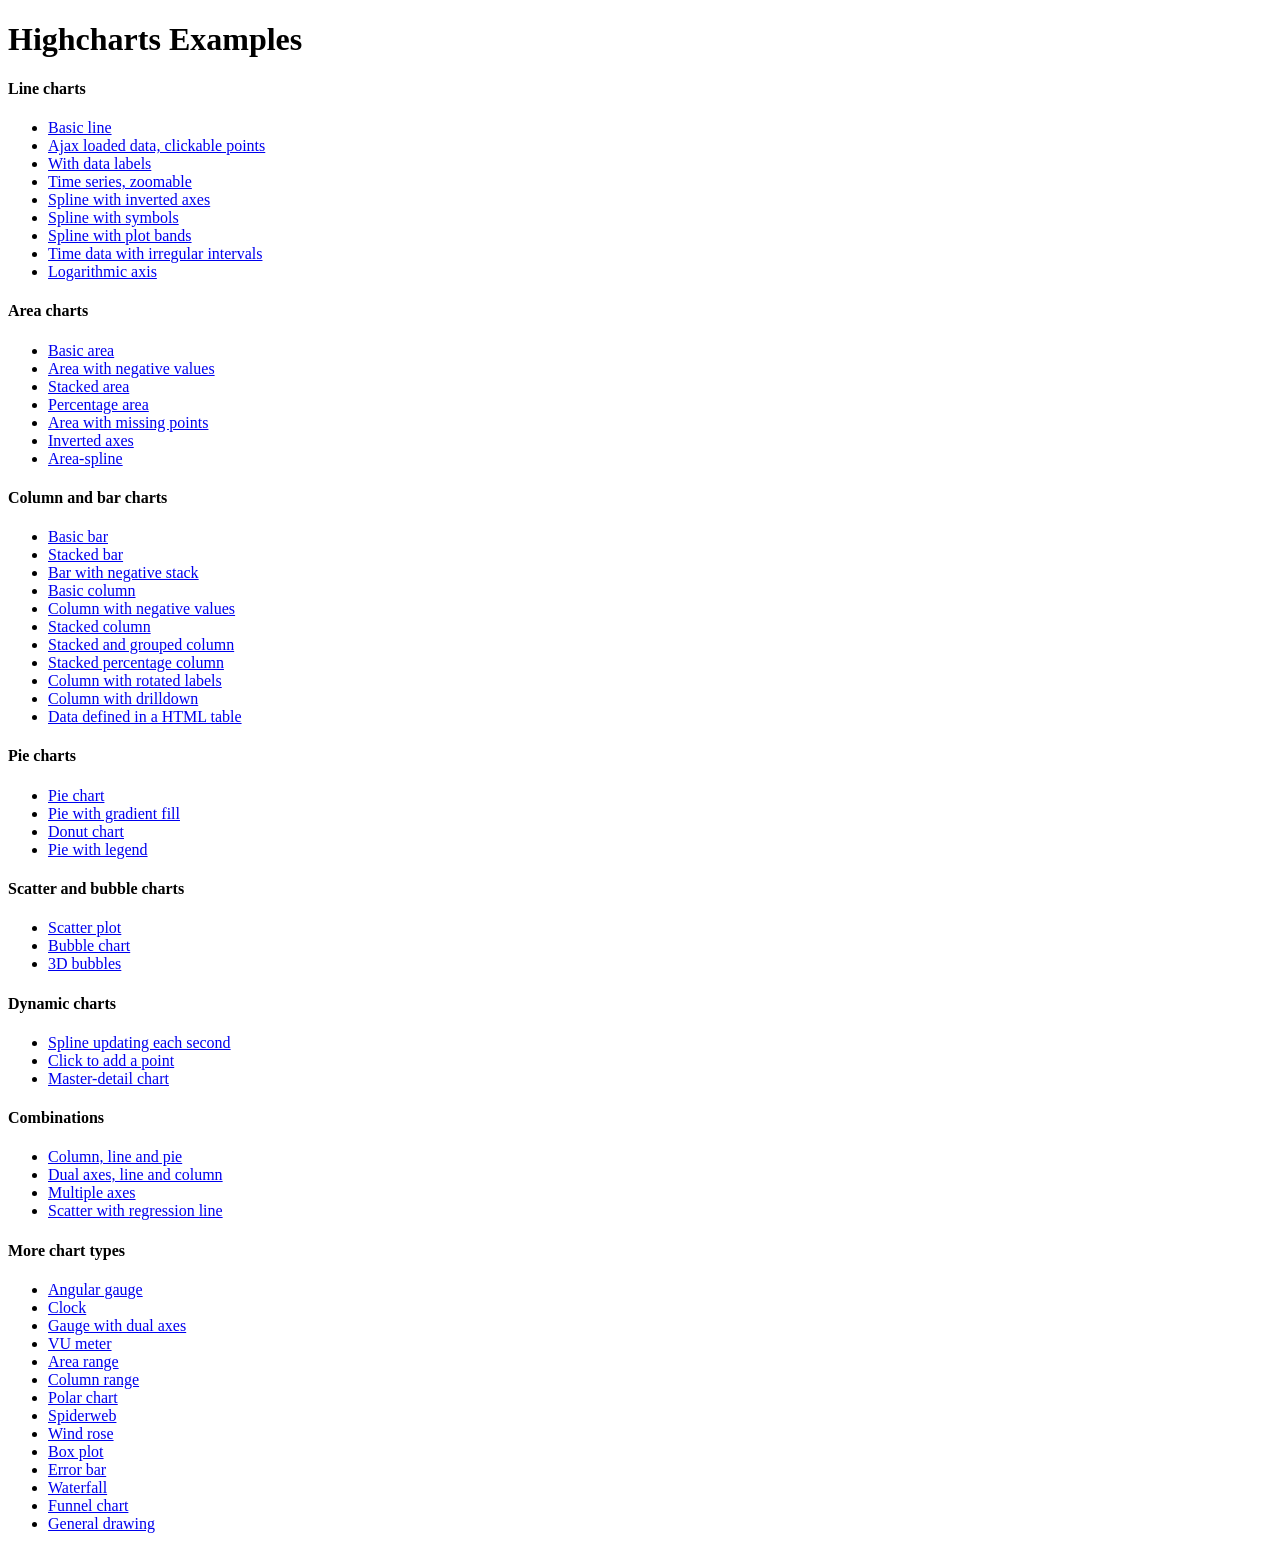
<file: lib/static/lib/js/HighCharts/index.htm>
<!DOCTYPE HTML PUBLIC "-//W3C//DTD HTML 4.01//EN" "http://www.w3.org/TR/html4/strict.dtd">
<html>
	<head>
		<meta http-equiv="Content-Type" content="text/html; charset=iso-utf-8" />
		<title>Highcharts Examples</title>
	</head>
	<body>
		<h1>Highcharts Examples</h1>
		<h4>Line charts</h4>
		<ul>
			<li><a href="examples/line-basic/index.htm">Basic line</a></li>
			<li><a href="examples/line-ajax/index.htm">Ajax loaded data, clickable points</a></li>
			<li><a href="examples/line-labels/index.htm">With data labels</a></li>
			<li><a href="examples/line-time-series/index.htm">Time series, zoomable</a></li>
			<li><a href="examples/spline-inverted/index.htm">Spline with inverted axes</a></li>
			<li><a href="examples/spline-symbols/index.htm">Spline with symbols</a></li>
			<li><a href="examples/spline-plot-bands/index.htm">Spline with plot bands</a></li>
			<li><a href="examples/spline-irregular-time/index.htm">Time data with irregular intervals</a></li>
			<li><a href="examples/line-log-axis/index.htm">Logarithmic axis</a></li>
		</ul>
		<h4>Area charts</h4>
		<ul>
			<li><a href="examples/area-basic/index.htm">Basic area</a></li>
			<li><a href="examples/area-negative/index.htm">Area with negative values</a></li>
			<li><a href="examples/area-stacked/index.htm">Stacked area</a></li>
			<li><a href="examples/area-stacked-percent/index.htm">Percentage area</a></li>
			<li><a href="examples/area-missing/index.htm">Area with missing points</a></li>
			<li><a href="examples/area-inverted/index.htm">Inverted axes</a></li>
			<li><a href="examples/areaspline/index.htm">Area-spline</a></li>
		</ul>
		<h4>Column and bar charts</h4>
		<ul>
			<li><a href="examples/bar-basic/index.htm">Basic bar</a></li>
			<li><a href="examples/bar-stacked/index.htm">Stacked bar</a></li>
			<li><a href="examples/bar-negative-stack/index.htm">Bar with negative stack</a></li>
			<li><a href="examples/column-basic/index.htm">Basic column</a></li>
			<li><a href="examples/column-negative/index.htm">Column with negative values</a></li>
			<li><a href="examples/column-stacked/index.htm">Stacked column</a></li>
			<li><a href="examples/column-stacked-and-grouped/index.htm">Stacked and grouped column</a></li>
			<li><a href="examples/column-stacked-percent/index.htm">Stacked percentage column</a></li>
			<li><a href="examples/column-rotated-labels/index.htm">Column with rotated labels</a></li>
			<li><a href="examples/column-drilldown/index.htm">Column with drilldown</a></li>
			<li><a href="examples/column-parsed/index.htm">Data defined in a HTML table</a></li>
		</ul>
		<h4>Pie charts</h4>
		<ul>
			<li><a href="examples/pie-basic/index.htm">Pie chart</a></li>
			<li><a href="examples/pie-gradient/index.htm">Pie with gradient fill</a></li>
			<li><a href="examples/pie-donut/index.htm">Donut chart</a></li>
			<li><a href="examples/pie-legend/index.htm">Pie with legend</a></li>
		</ul>
		<h4>Scatter and bubble charts</h4>
		<ul>
			<li><a href="examples/scatter/index.htm">Scatter plot</a></li>
			<li><a href="examples/bubble/index.htm">Bubble chart</a></li>
			<li><a href="examples/bubble-3d/index.htm">3D bubbles</a></li>
		</ul>
		<h4>Dynamic charts</h4>
		<ul>
			<li><a href="examples/dynamic-update/index.htm">Spline updating each second</a></li>
			<li><a href="examples/dynamic-click-to-add/index.htm">Click to add a point</a></li>
			<li><a href="examples/dynamic-master-detail/index.htm">Master-detail chart</a></li>
		</ul>
		<h4>Combinations</h4>
		<ul>
			<li><a href="examples/combo/index.htm">Column, line and pie</a></li>
			<li><a href="examples/combo-dual-axes/index.htm">Dual axes, line and column</a></li>
			<li><a href="examples/combo-multi-axes/index.htm">Multiple axes</a></li>
			<li><a href="examples/combo-regression/index.htm">Scatter with regression line</a></li>
		</ul>
		<h4>More chart types</h4>
		<ul>
			<li><a href="examples/gauge-speedometer/index.htm">Angular gauge</a></li>
			<li><a href="examples/gauge-clock/index.htm">Clock</a></li>
			<li><a href="examples/gauge-dual/index.htm">Gauge with dual axes</a></li>
			<li><a href="examples/gauge-vu-meter/index.htm">VU meter</a></li>
			<li><a href="examples/arearange/index.htm">Area range</a></li>
			<li><a href="examples/columnrange/index.htm">Column range</a></li>
			<li><a href="examples/polar/index.htm">Polar chart</a></li>
			<li><a href="examples/polar-spider/index.htm">Spiderweb</a></li>
			<li><a href="examples/polar-wind-rose/index.htm">Wind rose</a></li>
			<li><a href="examples/box-plot/index.htm">Box plot</a></li>
			<li><a href="examples/error-bar/index.htm">Error bar</a></li>
			<li><a href="examples/waterfall/index.htm">Waterfall</a></li>
			<li><a href="examples/funnel/index.htm">Funnel chart</a></li>
			<li><a href="examples/renderer/index.htm">General drawing</a></li>
		</ul>
	</body>
</html>
</file>
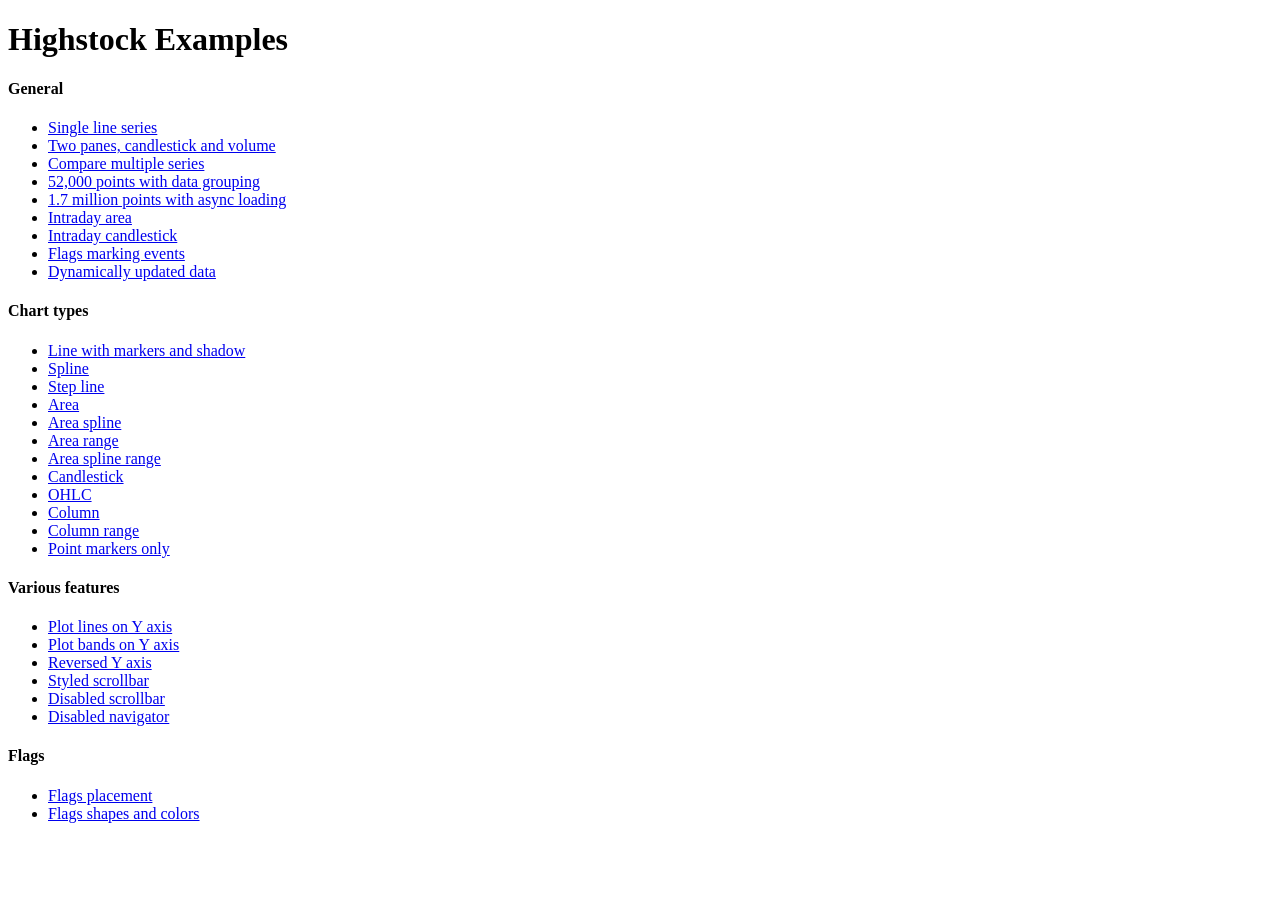
<file: lib/static/lib/js/Highstock/index.htm>
<!DOCTYPE HTML PUBLIC "-//W3C//DTD HTML 4.01//EN" "http://www.w3.org/TR/html4/strict.dtd">
<html>
	<head>
		<meta http-equiv="Content-Type" content="text/html; charset=iso-utf-8" />
		<title>Highstock Examples</title>
	</head>
	<body>
		<h1>Highstock Examples</h1>
		<h4>General</h4>
		<ul>
			<li><a href="examples/basic-line/index.htm"> Single line series</a></li>
			<li><a href="examples/candlestick-and-volume/index.htm"> Two panes, candlestick and volume</a></li>
			<li><a href="examples/compare/index.htm"> Compare multiple series</a></li>
			<li><a href="examples/data-grouping/index.htm"> 52,000 points with data grouping</a></li>
			<li><a href="examples/lazy-loading/index.htm"> 1.7 million points with async loading</a></li>
			<li><a href="examples/intraday-area/index.htm"> Intraday area</a></li>
			<li><a href="examples/intraday-candlestick/index.htm"> Intraday candlestick</a></li>
			<li><a href="examples/flags-general/index.htm"> Flags marking events</a></li>
			<li><a href="examples/dynamic-update/index.htm"> Dynamically updated data</a></li>
		</ul>
		<h4>Chart types</h4>
		<ul>
			<li><a href="examples/line-markers/index.htm"> Line with markers and shadow</a></li>
			<li><a href="examples/spline/index.htm"> Spline</a></li>
			<li><a href="examples/step-line/index.htm"> Step line</a></li>
			<li><a href="examples/area/index.htm"> Area</a></li>
			<li><a href="examples/areaspline/index.htm"> Area spline</a></li>
			<li><a href="examples/arearange/index.htm"> Area range</a></li>
			<li><a href="examples/areasplinerange/index.htm"> Area spline range</a></li>
			<li><a href="examples/candlestick/index.htm"> Candlestick</a></li>
			<li><a href="examples/ohlc/index.htm"> OHLC</a></li>
			<li><a href="examples/column/index.htm"> Column</a></li>
			<li><a href="examples/columnrange/index.htm"> Column range</a></li>
			<li><a href="examples/markers-only/index.htm"> Point markers only</a></li>
		</ul>
		<h4>Various features</h4>
		<ul>
			<li><a href="examples/yaxis-plotlines/index.htm"> Plot lines on Y axis</a></li>
			<li><a href="examples/yaxis-plotbands/index.htm"> Plot bands on Y axis</a></li>
			<li><a href="examples/yaxis-reversed/index.htm"> Reversed Y axis</a></li>
			<li><a href="examples/styled-scrollbar/index.htm"> Styled scrollbar</a></li>
			<li><a href="examples/scrollbar-disabled/index.htm"> Disabled scrollbar</a></li>
			<li><a href="examples/navigator-disabled/index.htm"> Disabled navigator</a></li>
		</ul>
		<h4>Flags</h4>
		<ul>
			<li><a href="examples/flags-placement/index.htm"> Flags placement</a></li>
			<li><a href="examples/flags-shapes/index.htm"> Flags shapes and colors</a></li>
		</ul>
	</body>
</html>
</file>
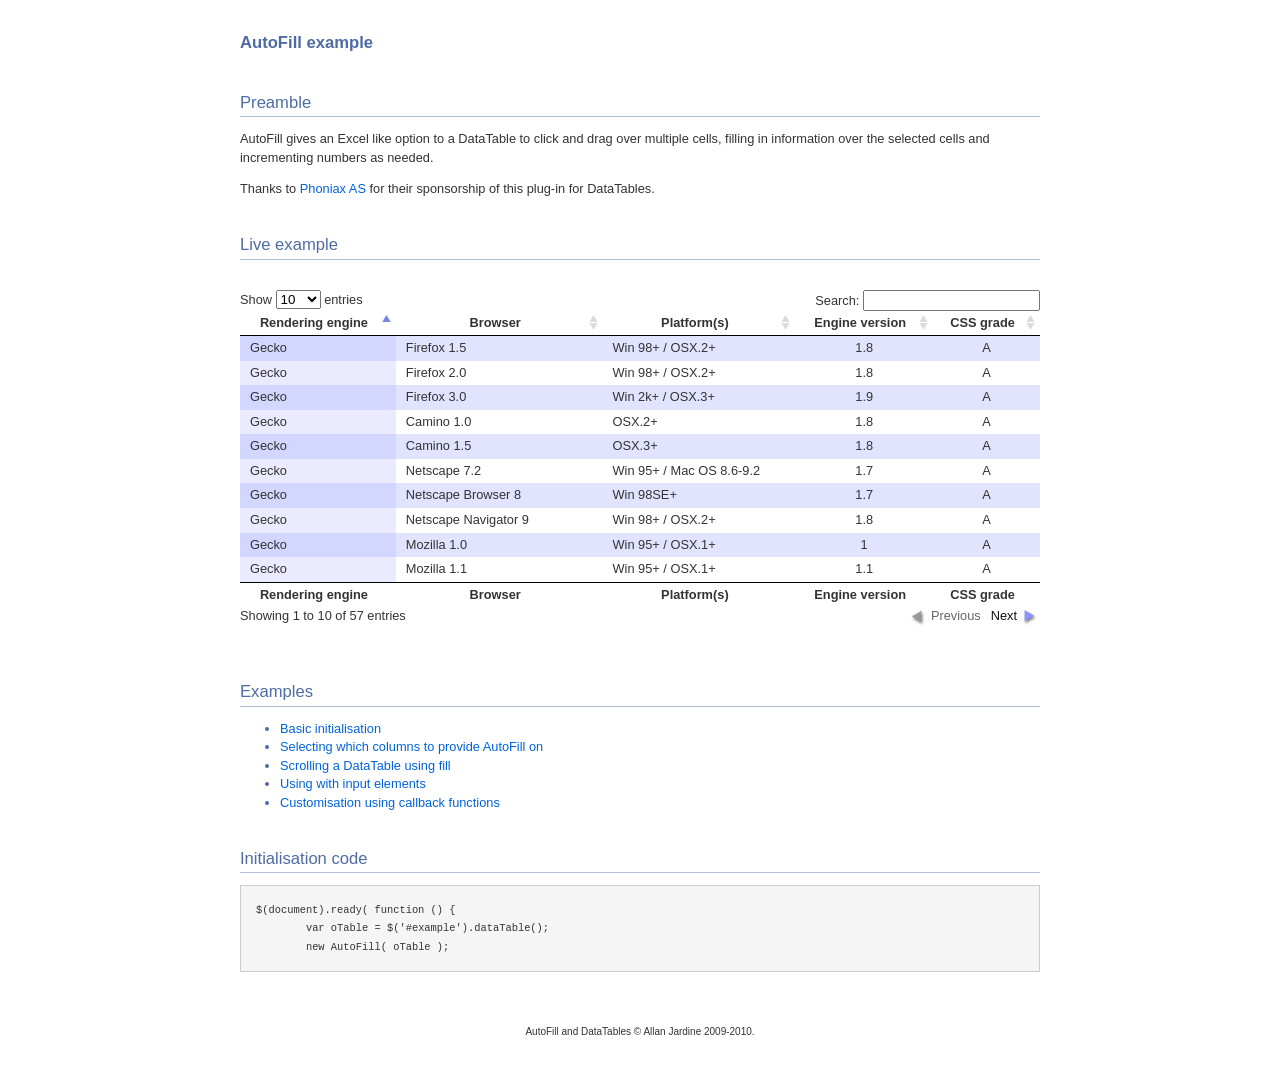
<file: datawarehouse/static/datawarehouse/DataTables/extras/AutoFill/index.html>
<!DOCTYPE HTML PUBLIC "-//W3C//DTD HTML 4.01//EN" "http://www.w3.org/TR/html4/strict.dtd">
<html>
	<head>
		<meta http-equiv="content-type" content="text/html; charset=utf-8">
		<link rel="shortcut icon" type="image/ico" href="http://www.sprymedia.co.uk/media/images/favicon.ico">
		
		<title>AutoFill example</title>
		<style type="text/css" title="currentStyle">
			@import "../../media/css/demo_page.css";
			@import "../../media/css/demo_table.css";
			@import "media/css/AutoFill.css";
		</style>
		<script type="text/javascript" charset="utf-8" src="../../media/js/jquery.js"></script>
		<script type="text/javascript" charset="utf-8" src="../../media/js/jquery.dataTables.js"></script>
		<script type="text/javascript" charset="utf-8" src="media/js/AutoFill.js"></script>
		<script type="text/javascript" charset="utf-8">
			$(document).ready( function () {
				var oTable = $('#example').dataTable();
				new AutoFill( oTable );
			} );
		</script>
	</head>
	<body id="dt_example">
		<div id="container">
			<div class="full_width big">
				AutoFill example
			</div>
			
			<h1>Preamble</h1>
			<p>
				AutoFill gives an Excel like option to a DataTable to click and drag over multiple
				cells, filling in information over the selected cells and incrementing numbers as needed.
			</p>
			<p>Thanks to <a href="http://www.phoniax.no/">Phoniax AS</a> for their sponsorship of this plug-in for DataTables.</p>
			
			
			
			<h1>Live example</h1>
			<form>
			<div id="demo">
<table cellpadding="0" cellspacing="0" border="0" class="display" id="example">
	<thead>
		<tr>
			<th>Rendering engine</th>
			<th>Browser</th>
			<th>Platform(s)</th>
			<th>Engine version</th>
			<th>CSS grade</th>
		</tr>
	</thead>
	<tfoot>
		<tr>
			<th>Rendering engine</th>
			<th>Browser</th>
			<th>Platform(s)</th>
			<th>Engine version</th>
			<th>CSS grade</th>
		</tr>
	</tfoot>
	<tbody>
		<tr class="odd_gradeX">
			<td>Trident</td>
			<td>Internet Explorer 4.0</td>
			<td>Win 95+ (Entity: &amp;)</td>
			<td class="center">4</td>
			<td class="center">X</td>
		</tr>
		<tr class="even_gradeC">
			<td>Trident</td>
			<td>Internet Explorer 5.0</td>
			<td>Win 95+</td>
			<td class="center">5</td>
			<td class="center">C</td>
		</tr>
		<tr class="odd_gradeA">
			<td>Trident</td>
			<td>Internet Explorer 5.5</td>
			<td>Win 95+</td>
			<td class="center">5.5</td>
			<td class="center">A</td>
		</tr>
		<tr class="even_gradeA">
			<td>Trident</td>
			<td>Internet Explorer 6</td>
			<td>Win 98+</td>
			<td class="center">6</td>
			<td class="center">A</td>
		</tr>
		<tr class="odd_gradeA">
			<td>Trident</td>
			<td>Internet Explorer 7</td>
			<td>Win XP SP2+</td>
			<td class="center">7</td>
			<td class="center">A</td>
		</tr>
		<tr class="even_gradeA">
			<td>Trident</td>
			<td>AOL browser (AOL desktop)</td>
			<td>Win XP</td>
			<td class="center">6</td>
			<td class="center">A</td>
		</tr>
		<tr class="odd_gradeA">
			<td>Gecko (UTF-8: $¢€)</td>
			<td>Firefox 1.0</td>
			<td>Win 98+ / OSX.2+</td>
			<td class="center">1.7</td>
			<td class="center">A</td>
		</tr>
		<tr class="even_gradeA">
			<td>Gecko</td>
			<td>Firefox 1.5</td>
			<td>Win 98+ / OSX.2+</td>
			<td class="center">1.8</td>
			<td class="center">A</td>
		</tr>
		<tr class="odd_gradeA">
			<td>Gecko</td>
			<td>Firefox 2.0</td>
			<td>Win 98+ / OSX.2+</td>
			<td class="center">1.8</td>
			<td class="center">A</td>
		</tr>
		<tr class="even_gradeA">
			<td>Gecko</td>
			<td>Firefox 3.0</td>
			<td>Win 2k+ / OSX.3+</td>
			<td class="center">1.9</td>
			<td class="center">A</td>
		</tr>
		<tr class="odd_gradeA">
			<td>Gecko</td>
			<td>Camino 1.0</td>
			<td>OSX.2+</td>
			<td class="center">1.8</td>
			<td class="center">A</td>
		</tr>
		<tr class="even_gradeA">
			<td>Gecko</td>
			<td>Camino 1.5</td>
			<td>OSX.3+</td>
			<td class="center">1.8</td>
			<td class="center">A</td>
		</tr>
		<tr class="odd_gradeA">
			<td>Gecko</td>
			<td>Netscape 7.2</td>
			<td>Win 95+ / Mac OS 8.6-9.2</td>
			<td class="center">1.7</td>
			<td class="center">A</td>
		</tr>
		<tr class="even_gradeA">
			<td>Gecko</td>
			<td>Netscape Browser 8</td>
			<td>Win 98SE+</td>
			<td class="center">1.7</td>
			<td class="center">A</td>
		</tr>
		<tr class="odd_gradeA">
			<td>Gecko</td>
			<td>Netscape Navigator 9</td>
			<td>Win 98+ / OSX.2+</td>
			<td class="center">1.8</td>
			<td class="center">A</td>
		</tr>
		<tr class="even_gradeA">
			<td>Gecko</td>
			<td>Mozilla 1.0</td>
			<td>Win 95+ / OSX.1+</td>
			<td class="center">1</td>
			<td class="center">A</td>
		</tr>
		<tr class="odd_gradeA">
			<td>Gecko</td>
			<td>Mozilla 1.1</td>
			<td>Win 95+ / OSX.1+</td>
			<td class="center">1.1</td>
			<td class="center">A</td>
		</tr>
		<tr class="even_gradeA">
			<td>Gecko</td>
			<td>Mozilla 1.2</td>
			<td>Win 95+ / OSX.1+</td>
			<td class="center">1.2</td>
			<td class="center">A</td>
		</tr>
		<tr class="odd_gradeA">
			<td>Gecko</td>
			<td>Mozilla 1.3</td>
			<td>Win 95+ / OSX.1+</td>
			<td class="center">1.3</td>
			<td class="center">A</td>
		</tr>
		<tr class="even_gradeA">
			<td>Gecko</td>
			<td>Mozilla 1.4</td>
			<td>Win 95+ / OSX.1+</td>
			<td class="center">1.4</td>
			<td class="center">A</td>
		</tr>
		<tr class="odd_gradeA">
			<td>Gecko</td>
			<td>Mozilla 1.5</td>
			<td>Win 95+ / OSX.1+</td>
			<td class="center">1.5</td>
			<td class="center">A</td>
		</tr>
		<tr class="even_gradeA">
			<td>Gecko</td>
			<td>Mozilla 1.6</td>
			<td>Win 95+ / OSX.1+</td>
			<td class="center">1.6</td>
			<td class="center">A</td>
		</tr>
		<tr class="odd_gradeA">
			<td>Gecko</td>
			<td>Mozilla 1.7</td>
			<td>Win 98+ / OSX.1+</td>
			<td class="center">1.7</td>
			<td class="center">A</td>
		</tr>
		<tr class="even_gradeA">
			<td>Gecko</td>
			<td>Mozilla 1.8</td>
			<td>Win 98+ / OSX.1+</td>
			<td class="center">1.8</td>
			<td class="center">A</td>
		</tr>
		<tr class="odd_gradeA">
			<td>Gecko</td>
			<td>Seamonkey 1.1</td>
			<td>Win 98+ / OSX.2+</td>
			<td class="center">1.8</td>
			<td class="center">A</td>
		</tr>
		<tr class="even_gradeA">
			<td>Gecko</td>
			<td>Epiphany 2.20</td>
			<td>Gnome</td>
			<td class="center">1.8</td>
			<td class="center">A</td>
		</tr>
		<tr class="odd_gradeA">
			<td>Webkit</td>
			<td>Safari 1.2</td>
			<td>OSX.3</td>
			<td class="center">125.5</td>
			<td class="center">A</td>
		</tr>
		<tr class="even_gradeA">
			<td>Webkit</td>
			<td>Safari 1.3</td>
			<td>OSX.3</td>
			<td class="center">312.8</td>
			<td class="center">A</td>
		</tr>
		<tr class="odd_gradeA">
			<td>Webkit</td>
			<td>Safari 2.0</td>
			<td>OSX.4+</td>
			<td class="center">419.3</td>
			<td class="center">A</td>
		</tr>
		<tr class="even_gradeA">
			<td>Webkit</td>
			<td>Safari 3.0</td>
			<td>OSX.4+</td>
			<td class="center">522.1</td>
			<td class="center">A</td>
		</tr>
		<tr class="odd_gradeA">
			<td>Webkit</td>
			<td>OmniWeb 5.5</td>
			<td>OSX.4+</td>
			<td class="center">420</td>
			<td class="center">A</td>
		</tr>
		<tr class="even_gradeA">
			<td>Webkit</td>
			<td>iPod Touch / iPhone</td>
			<td>iPod</td>
			<td class="center">420.1</td>
			<td class="center">A</td>
		</tr>
		<tr class="odd_gradeA">
			<td>Webkit</td>
			<td>S60</td>
			<td>S60</td>
			<td class="center">413</td>
			<td class="center">A</td>
		</tr>
		<tr class="even_gradeA">
			<td>Presto</td>
			<td>Opera 7.0</td>
			<td>Win 95+ / OSX.1+</td>
			<td class="center">-</td>
			<td class="center">A</td>
		</tr>
		<tr class="odd_gradeA">
			<td>Presto</td>
			<td>Opera 7.5</td>
			<td>Win 95+ / OSX.2+</td>
			<td class="center">-</td>
			<td class="center">A</td>
		</tr>
		<tr class="even_gradeA">
			<td>Presto</td>
			<td>Opera 8.0</td>
			<td>Win 95+ / OSX.2+</td>
			<td class="center">-</td>
			<td class="center">A</td>
		</tr>
		<tr class="odd_gradeA">
			<td>Presto</td>
			<td>Opera 8.5</td>
			<td>Win 95+ / OSX.2+</td>
			<td class="center">-</td>
			<td class="center">A</td>
		</tr>
		<tr class="even_gradeA">
			<td>Presto</td>
			<td>Opera 9.0</td>
			<td>Win 95+ / OSX.3+</td>
			<td class="center">-</td>
			<td class="center">A</td>
		</tr>
		<tr class="odd_gradeA">
			<td>Presto</td>
			<td>Opera 9.2</td>
			<td>Win 88+ / OSX.3+</td>
			<td class="center">-</td>
			<td class="center">A</td>
		</tr>
		<tr class="even_gradeA">
			<td>Presto</td>
			<td>Opera 9.5</td>
			<td>Win 88+ / OSX.3+</td>
			<td class="center">-</td>
			<td class="center">A</td>
		</tr>
		<tr class="odd_gradeA">
			<td>Presto</td>
			<td>Opera for Wii</td>
			<td>Wii</td>
			<td class="center">-</td>
			<td class="center">A</td>
		</tr>
		<tr class="even_gradeA">
			<td>Presto</td>
			<td>Nokia N800</td>
			<td>N800</td>
			<td class="center">-</td>
			<td class="center">A</td>
		</tr>
		<tr class="odd_gradeA">
			<td>Presto</td>
			<td>Nintendo DS browser</td>
			<td>Nintendo DS</td>
			<td class="center">8.5</td>
			<td class="center">C/A<sup>1</sup></td>
		</tr>
		<tr class="even_gradeC">
			<td>KHTML</td>
			<td>Konqureror 3.1</td>
			<td>KDE 3.1</td>
			<td class="center">3.1</td>
			<td class="center">C</td>
		</tr>
		<tr class="odd_gradeA">
			<td>KHTML</td>
			<td>Konqureror 3.3</td>
			<td>KDE 3.3</td>
			<td class="center">3.3</td>
			<td class="center">A</td>
		</tr>
		<tr class="even_gradeA">
			<td>KHTML</td>
			<td>Konqureror 3.5</td>
			<td>KDE 3.5</td>
			<td class="center">3.5</td>
			<td class="center">A</td>
		</tr>
		<tr class="odd_gradeX">
			<td>Tasman</td>
			<td>Internet Explorer 4.5</td>
			<td>Mac OS 8-9</td>
			<td class="center">-</td>
			<td class="center">X</td>
		</tr>
		<tr class="even_gradeC">
			<td>Tasman</td>
			<td>Internet Explorer 5.1</td>
			<td>Mac OS 7.6-9</td>
			<td class="center">1</td>
			<td class="center">C</td>
		</tr>
		<tr class="odd_gradeC">
			<td>Tasman</td>
			<td>Internet Explorer 5.2</td>
			<td>Mac OS 8-X</td>
			<td class="center">1</td>
			<td class="center">C</td>
		</tr>
		<tr class="even_gradeA">
			<td>Misc</td>
			<td>NetFront 3.1</td>
			<td>Embedded devices</td>
			<td class="center">-</td>
			<td class="center">C</td>
		</tr>
		<tr class="odd_gradeA">
			<td>Misc</td>
			<td>NetFront 3.4</td>
			<td>Embedded devices</td>
			<td class="center">-</td>
			<td class="center">A</td>
		</tr>
		<tr class="even_gradeX">
			<td>Misc</td>
			<td>Dillo 0.8</td>
			<td>Embedded devices</td>
			<td class="center">-</td>
			<td class="center">X</td>
		</tr>
		<tr class="odd_gradeX">
			<td>Misc</td>
			<td>Links</td>
			<td>Text only</td>
			<td class="center">-</td>
			<td class="center">X</td>
		</tr>
		<tr class="even_gradeX">
			<td>Misc</td>
			<td>Lynx</td>
			<td>Text only</td>
			<td class="center">-</td>
			<td class="center">X</td>
		</tr>
		<tr class="odd_gradeC">
			<td>Misc</td>
			<td>IE Mobile</td>
			<td>Windows Mobile 6</td>
			<td class="center">-</td>
			<td class="center">C</td>
		</tr>
		<tr class="even_gradeC">
			<td>Misc</td>
			<td>PSP browser</td>
			<td>PSP</td>
			<td class="center">-</td>
			<td class="center">C</td>
		</tr>
		<tr class="odd_gradeU">
			<td>Other browsers</td>
			<td>All others</td>
			<td>-</td>
			<td class="center">-</td>
			<td class="center">U</td>
		</tr>
	</tbody>
</table>
			</div>
		</form>
			<div class="spacer"></div>
			
			
			<h1>Examples</h1>
			<ul>
				<li><a href="index.html">Basic initialisation</a></li>
				<li><a href="columns.html">Selecting which columns to provide AutoFill on</a></li>
				<li><a href="scrolling.html">Scrolling a DataTable using fill</a></li>
				<li><a href="inputs.html">Using with input elements</a></li>
				<li><a href="callbacks.html">Customisation using callback functions</a></li>
			</ul>
			
			
			<h1>Initialisation code</h1>
			<pre>$(document).ready( function () {
	var oTable = $('#example').dataTable();
	new AutoFill( oTable );</pre>
			
			<div id="footer" style="text-align:center;">
				<span style="font-size:10px;">
					AutoFill and DataTables &copy; Allan Jardine 2009-2010.<br>
				</span>
			</div>
		</div>
	</body>
</html>
</file>
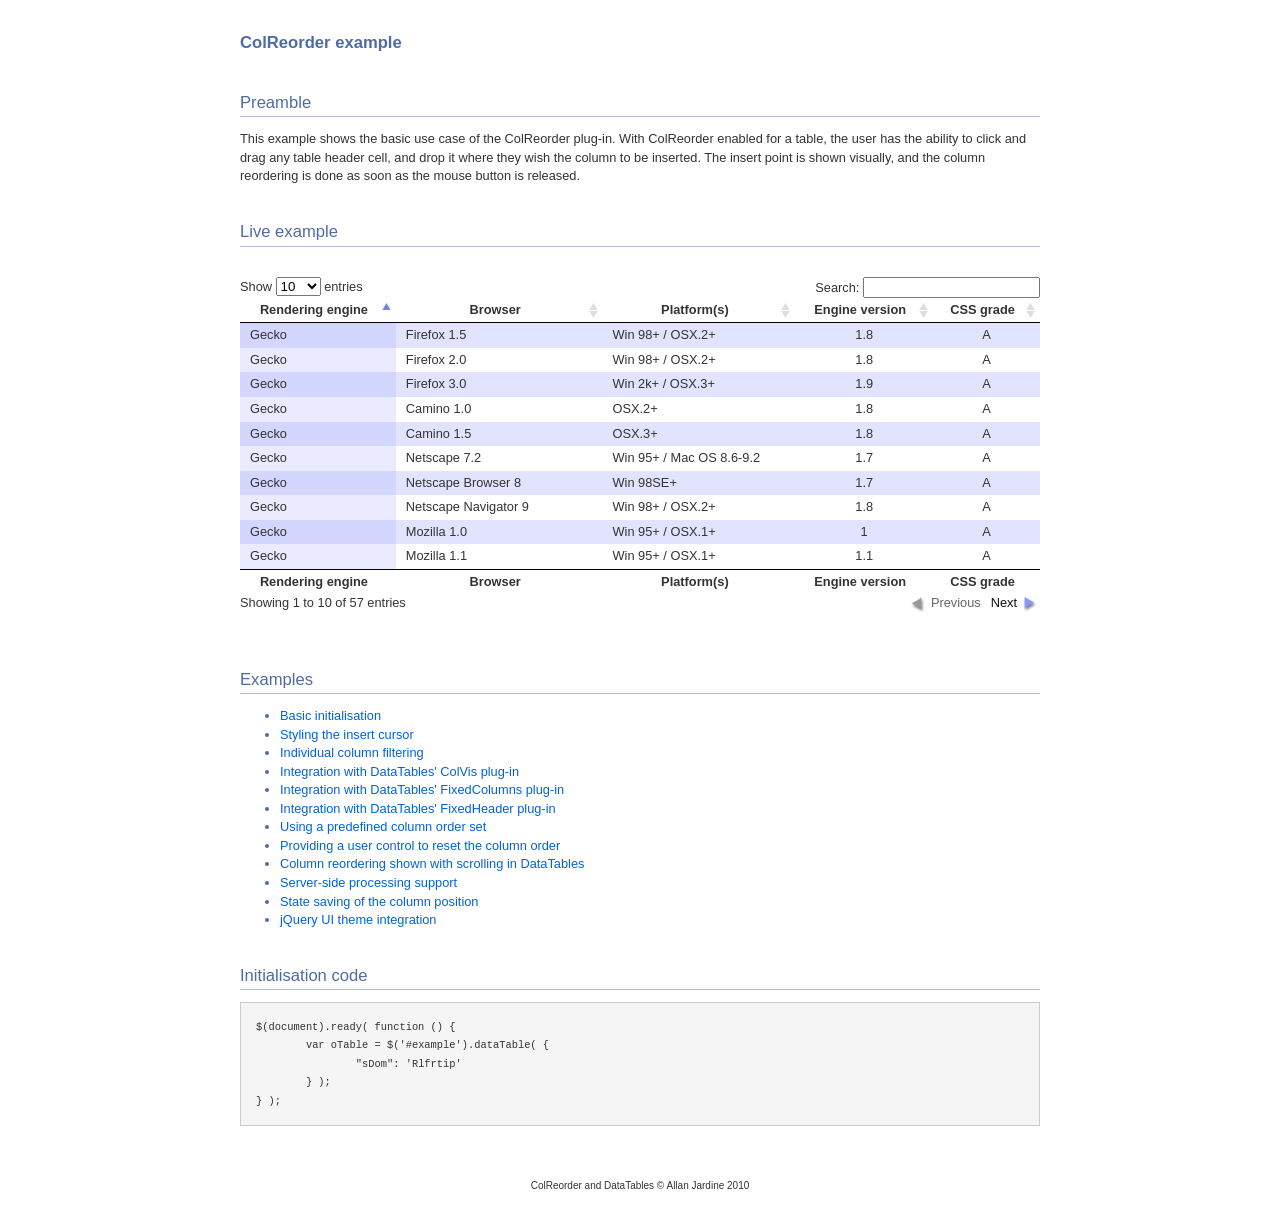
<file: datawarehouse/static/datawarehouse/DataTables/extras/ColReorder-1.0.8/index.html>
<!DOCTYPE HTML PUBLIC "-//W3C//DTD HTML 4.01//EN" "http://www.w3.org/TR/html4/strict.dtd">
<html>
	<head>
		<meta http-equiv="content-type" content="text/html; charset=utf-8">
		<link rel="shortcut icon" type="image/ico" href="http://www.sprymedia.co.uk/media/images/favicon.ico">
		
		<title>ColReorder example</title>
		<style type="text/css" title="currentStyle">
			@import "../../media/css/demo_page.css";
			@import "../../media/css/demo_table.css";
			@import "media/css/ColReorder.css";
		</style>
		<script type="text/javascript" charset="utf-8" src="../../media/js/jquery.js"></script>
		<script type="text/javascript" charset="utf-8" src="../../media/js/jquery.dataTables.js"></script>
		<script type="text/javascript" charset="utf-8" src="media/js/ColReorder.js"></script>
		<script type="text/javascript" charset="utf-8">
			$(document).ready( function () {
				var oTable = $('#example').dataTable( {
					"sDom": 'Rlfrtip'
				} );
			} );
		</script>
	</head>
	<body id="dt_example">
		<div id="container">
			<div class="full_width big">
				ColReorder example
			</div>
			
			<h1>Preamble</h1>
			<p>This example shows the basic use case of the ColReorder plug-in. With ColReorder enabled
				for a table, the user has the ability to click and drag any table header cell, and drop 
				it where they wish the column to be inserted. The insert point is shown visually, and
				the column reordering is done as soon as the mouse button is released.</p>
			
			<h1>Live example</h1>
			<form>
			<div id="demo">
<table cellpadding="0" cellspacing="0" border="0" class="display" id="example">
	<thead>
		<tr>
			<th>Rendering engine</th>
			<th>Browser</th>
			<th>Platform(s)</th>
			<th>Engine version</th>
			<th>CSS grade</th>
		</tr>
	</thead>
	<tfoot>
		<tr>
			<th>Rendering engine</th>
			<th>Browser</th>
			<th>Platform(s)</th>
			<th>Engine version</th>
			<th>CSS grade</th>
		</tr>
	</tfoot>
	<tbody>
		<tr class="odd_gradeX">
			<td>Trident</td>
			<td>Internet Explorer 4.0</td>
			<td>Win 95+ (Entity: &amp;)</td>
			<td class="center">4</td>
			<td class="center">X</td>
		</tr>
		<tr class="even_gradeC">
			<td>Trident</td>
			<td>Internet Explorer 5.0</td>
			<td>Win 95+</td>
			<td class="center">5</td>
			<td class="center">C</td>
		</tr>
		<tr class="odd_gradeA">
			<td>Trident</td>
			<td>Internet Explorer 5.5</td>
			<td>Win 95+</td>
			<td class="center">5.5</td>
			<td class="center">A</td>
		</tr>
		<tr class="even_gradeA">
			<td>Trident</td>
			<td>Internet Explorer 6</td>
			<td>Win 98+</td>
			<td class="center">6</td>
			<td class="center">A</td>
		</tr>
		<tr class="odd_gradeA">
			<td>Trident</td>
			<td>Internet Explorer 7</td>
			<td>Win XP SP2+</td>
			<td class="center">7</td>
			<td class="center">A</td>
		</tr>
		<tr class="even_gradeA">
			<td>Trident</td>
			<td>AOL browser (AOL desktop)</td>
			<td>Win XP</td>
			<td class="center">6</td>
			<td class="center">A</td>
		</tr>
		<tr class="odd_gradeA">
			<td>Gecko (UTF-8: $¢€)</td>
			<td>Firefox 1.0</td>
			<td>Win 98+ / OSX.2+</td>
			<td class="center">1.7</td>
			<td class="center">A</td>
		</tr>
		<tr class="even_gradeA">
			<td>Gecko</td>
			<td>Firefox 1.5</td>
			<td>Win 98+ / OSX.2+</td>
			<td class="center">1.8</td>
			<td class="center">A</td>
		</tr>
		<tr class="odd_gradeA">
			<td>Gecko</td>
			<td>Firefox 2.0</td>
			<td>Win 98+ / OSX.2+</td>
			<td class="center">1.8</td>
			<td class="center">A</td>
		</tr>
		<tr class="even_gradeA">
			<td>Gecko</td>
			<td>Firefox 3.0</td>
			<td>Win 2k+ / OSX.3+</td>
			<td class="center">1.9</td>
			<td class="center">A</td>
		</tr>
		<tr class="odd_gradeA">
			<td>Gecko</td>
			<td>Camino 1.0</td>
			<td>OSX.2+</td>
			<td class="center">1.8</td>
			<td class="center">A</td>
		</tr>
		<tr class="even_gradeA">
			<td>Gecko</td>
			<td>Camino 1.5</td>
			<td>OSX.3+</td>
			<td class="center">1.8</td>
			<td class="center">A</td>
		</tr>
		<tr class="odd_gradeA">
			<td>Gecko</td>
			<td>Netscape 7.2</td>
			<td>Win 95+ / Mac OS 8.6-9.2</td>
			<td class="center">1.7</td>
			<td class="center">A</td>
		</tr>
		<tr class="even_gradeA">
			<td>Gecko</td>
			<td>Netscape Browser 8</td>
			<td>Win 98SE+</td>
			<td class="center">1.7</td>
			<td class="center">A</td>
		</tr>
		<tr class="odd_gradeA">
			<td>Gecko</td>
			<td>Netscape Navigator 9</td>
			<td>Win 98+ / OSX.2+</td>
			<td class="center">1.8</td>
			<td class="center">A</td>
		</tr>
		<tr class="even_gradeA">
			<td>Gecko</td>
			<td>Mozilla 1.0</td>
			<td>Win 95+ / OSX.1+</td>
			<td class="center">1</td>
			<td class="center">A</td>
		</tr>
		<tr class="odd_gradeA">
			<td>Gecko</td>
			<td>Mozilla 1.1</td>
			<td>Win 95+ / OSX.1+</td>
			<td class="center">1.1</td>
			<td class="center">A</td>
		</tr>
		<tr class="even_gradeA">
			<td>Gecko</td>
			<td>Mozilla 1.2</td>
			<td>Win 95+ / OSX.1+</td>
			<td class="center">1.2</td>
			<td class="center">A</td>
		</tr>
		<tr class="odd_gradeA">
			<td>Gecko</td>
			<td>Mozilla 1.3</td>
			<td>Win 95+ / OSX.1+</td>
			<td class="center">1.3</td>
			<td class="center">A</td>
		</tr>
		<tr class="even_gradeA">
			<td>Gecko</td>
			<td>Mozilla 1.4</td>
			<td>Win 95+ / OSX.1+</td>
			<td class="center">1.4</td>
			<td class="center">A</td>
		</tr>
		<tr class="odd_gradeA">
			<td>Gecko</td>
			<td>Mozilla 1.5</td>
			<td>Win 95+ / OSX.1+</td>
			<td class="center">1.5</td>
			<td class="center">A</td>
		</tr>
		<tr class="even_gradeA">
			<td>Gecko</td>
			<td>Mozilla 1.6</td>
			<td>Win 95+ / OSX.1+</td>
			<td class="center">1.6</td>
			<td class="center">A</td>
		</tr>
		<tr class="odd_gradeA">
			<td>Gecko</td>
			<td>Mozilla 1.7</td>
			<td>Win 98+ / OSX.1+</td>
			<td class="center">1.7</td>
			<td class="center">A</td>
		</tr>
		<tr class="even_gradeA">
			<td>Gecko</td>
			<td>Mozilla 1.8</td>
			<td>Win 98+ / OSX.1+</td>
			<td class="center">1.8</td>
			<td class="center">A</td>
		</tr>
		<tr class="odd_gradeA">
			<td>Gecko</td>
			<td>Seamonkey 1.1</td>
			<td>Win 98+ / OSX.2+</td>
			<td class="center">1.8</td>
			<td class="center">A</td>
		</tr>
		<tr class="even_gradeA">
			<td>Gecko</td>
			<td>Epiphany 2.20</td>
			<td>Gnome</td>
			<td class="center">1.8</td>
			<td class="center">A</td>
		</tr>
		<tr class="odd_gradeA">
			<td>Webkit</td>
			<td>Safari 1.2</td>
			<td>OSX.3</td>
			<td class="center">125.5</td>
			<td class="center">A</td>
		</tr>
		<tr class="even_gradeA">
			<td>Webkit</td>
			<td>Safari 1.3</td>
			<td>OSX.3</td>
			<td class="center">312.8</td>
			<td class="center">A</td>
		</tr>
		<tr class="odd_gradeA">
			<td>Webkit</td>
			<td>Safari 2.0</td>
			<td>OSX.4+</td>
			<td class="center">419.3</td>
			<td class="center">A</td>
		</tr>
		<tr class="even_gradeA">
			<td>Webkit</td>
			<td>Safari 3.0</td>
			<td>OSX.4+</td>
			<td class="center">522.1</td>
			<td class="center">A</td>
		</tr>
		<tr class="odd_gradeA">
			<td>Webkit</td>
			<td>OmniWeb 5.5</td>
			<td>OSX.4+</td>
			<td class="center">420</td>
			<td class="center">A</td>
		</tr>
		<tr class="even_gradeA">
			<td>Webkit</td>
			<td>iPod Touch / iPhone</td>
			<td>iPod</td>
			<td class="center">420.1</td>
			<td class="center">A</td>
		</tr>
		<tr class="odd_gradeA">
			<td>Webkit</td>
			<td>S60</td>
			<td>S60</td>
			<td class="center">413</td>
			<td class="center">A</td>
		</tr>
		<tr class="even_gradeA">
			<td>Presto</td>
			<td>Opera 7.0</td>
			<td>Win 95+ / OSX.1+</td>
			<td class="center">-</td>
			<td class="center">A</td>
		</tr>
		<tr class="odd_gradeA">
			<td>Presto</td>
			<td>Opera 7.5</td>
			<td>Win 95+ / OSX.2+</td>
			<td class="center">-</td>
			<td class="center">A</td>
		</tr>
		<tr class="even_gradeA">
			<td>Presto</td>
			<td>Opera 8.0</td>
			<td>Win 95+ / OSX.2+</td>
			<td class="center">-</td>
			<td class="center">A</td>
		</tr>
		<tr class="odd_gradeA">
			<td>Presto</td>
			<td>Opera 8.5</td>
			<td>Win 95+ / OSX.2+</td>
			<td class="center">-</td>
			<td class="center">A</td>
		</tr>
		<tr class="even_gradeA">
			<td>Presto</td>
			<td>Opera 9.0</td>
			<td>Win 95+ / OSX.3+</td>
			<td class="center">-</td>
			<td class="center">A</td>
		</tr>
		<tr class="odd_gradeA">
			<td>Presto</td>
			<td>Opera 9.2</td>
			<td>Win 88+ / OSX.3+</td>
			<td class="center">-</td>
			<td class="center">A</td>
		</tr>
		<tr class="even_gradeA">
			<td>Presto</td>
			<td>Opera 9.5</td>
			<td>Win 88+ / OSX.3+</td>
			<td class="center">-</td>
			<td class="center">A</td>
		</tr>
		<tr class="odd_gradeA">
			<td>Presto</td>
			<td>Opera for Wii</td>
			<td>Wii</td>
			<td class="center">-</td>
			<td class="center">A</td>
		</tr>
		<tr class="even_gradeA">
			<td>Presto</td>
			<td>Nokia N800</td>
			<td>N800</td>
			<td class="center">-</td>
			<td class="center">A</td>
		</tr>
		<tr class="odd_gradeA">
			<td>Presto</td>
			<td>Nintendo DS browser</td>
			<td>Nintendo DS</td>
			<td class="center">8.5</td>
			<td class="center">C/A<sup>1</sup></td>
		</tr>
		<tr class="even_gradeC">
			<td>KHTML</td>
			<td>Konqureror 3.1</td>
			<td>KDE 3.1</td>
			<td class="center">3.1</td>
			<td class="center">C</td>
		</tr>
		<tr class="odd_gradeA">
			<td>KHTML</td>
			<td>Konqureror 3.3</td>
			<td>KDE 3.3</td>
			<td class="center">3.3</td>
			<td class="center">A</td>
		</tr>
		<tr class="even_gradeA">
			<td>KHTML</td>
			<td>Konqureror 3.5</td>
			<td>KDE 3.5</td>
			<td class="center">3.5</td>
			<td class="center">A</td>
		</tr>
		<tr class="odd_gradeX">
			<td>Tasman</td>
			<td>Internet Explorer 4.5</td>
			<td>Mac OS 8-9</td>
			<td class="center">-</td>
			<td class="center">X</td>
		</tr>
		<tr class="even_gradeC">
			<td>Tasman</td>
			<td>Internet Explorer 5.1</td>
			<td>Mac OS 7.6-9</td>
			<td class="center">1</td>
			<td class="center">C</td>
		</tr>
		<tr class="odd_gradeC">
			<td>Tasman</td>
			<td>Internet Explorer 5.2</td>
			<td>Mac OS 8-X</td>
			<td class="center">1</td>
			<td class="center">C</td>
		</tr>
		<tr class="even_gradeA">
			<td>Misc</td>
			<td>NetFront 3.1</td>
			<td>Embedded devices</td>
			<td class="center">-</td>
			<td class="center">C</td>
		</tr>
		<tr class="odd_gradeA">
			<td>Misc</td>
			<td>NetFront 3.4</td>
			<td>Embedded devices</td>
			<td class="center">-</td>
			<td class="center">A</td>
		</tr>
		<tr class="even_gradeX">
			<td>Misc</td>
			<td>Dillo 0.8</td>
			<td>Embedded devices</td>
			<td class="center">-</td>
			<td class="center">X</td>
		</tr>
		<tr class="odd_gradeX">
			<td>Misc</td>
			<td>Links</td>
			<td>Text only</td>
			<td class="center">-</td>
			<td class="center">X</td>
		</tr>
		<tr class="even_gradeX">
			<td>Misc</td>
			<td>Lynx</td>
			<td>Text only</td>
			<td class="center">-</td>
			<td class="center">X</td>
		</tr>
		<tr class="odd_gradeC">
			<td>Misc</td>
			<td>IE Mobile</td>
			<td>Windows Mobile 6</td>
			<td class="center">-</td>
			<td class="center">C</td>
		</tr>
		<tr class="even_gradeC">
			<td>Misc</td>
			<td>PSP browser</td>
			<td>PSP</td>
			<td class="center">-</td>
			<td class="center">C</td>
		</tr>
		<tr class="odd_gradeU">
			<td>Other browsers</td>
			<td>All others</td>
			<td>-</td>
			<td class="center">-</td>
			<td class="center">U</td>
		</tr>
	</tbody>
</table>
			</div>
		</form>
			<div class="spacer"></div>
			
			
			<h1>Examples</h1>
			<ul>
				<li><a href="index.html">Basic initialisation</a></li>
				<li><a href="alt_insert.html">Styling the insert cursor</a></li>
				<li><a href="col_filter.html">Individual column filtering</a></li>
				<li><a href="colvis.html">Integration with DataTables' ColVis plug-in</a></li>
				<li><a href="fixedcolumns.html">Integration with DataTables' FixedColumns plug-in</a></li>
				<li><a href="fixedheader.html">Integration with DataTables' FixedHeader plug-in</a></li>
				<li><a href="predefined.html">Using a predefined column order set</a></li>
				<li><a href="reset.html">Providing a user control to reset the column order</a></li>
				<li><a href="scrolling.html">Column reordering shown with scrolling in DataTables</a></li>
				<li><a href="server_side.html">Server-side processing support</a></li>
				<li><a href="state_save.html">State saving of the column position</a></li>
				<li><a href="theme.html">jQuery UI theme integration</a></li>
			</ul>
			
			
			<h1>Initialisation code</h1>
			<pre>$(document).ready( function () {
	var oTable = $('#example').dataTable( {
		"sDom": 'Rlfrtip'
	} );
} );</pre>
			
			<div id="footer" style="text-align:center;">
				<span style="font-size:10px;">
					ColReorder and DataTables &copy; Allan Jardine 2010
				</span>
			</div>
		</div>
	</body>
</html>
</file>
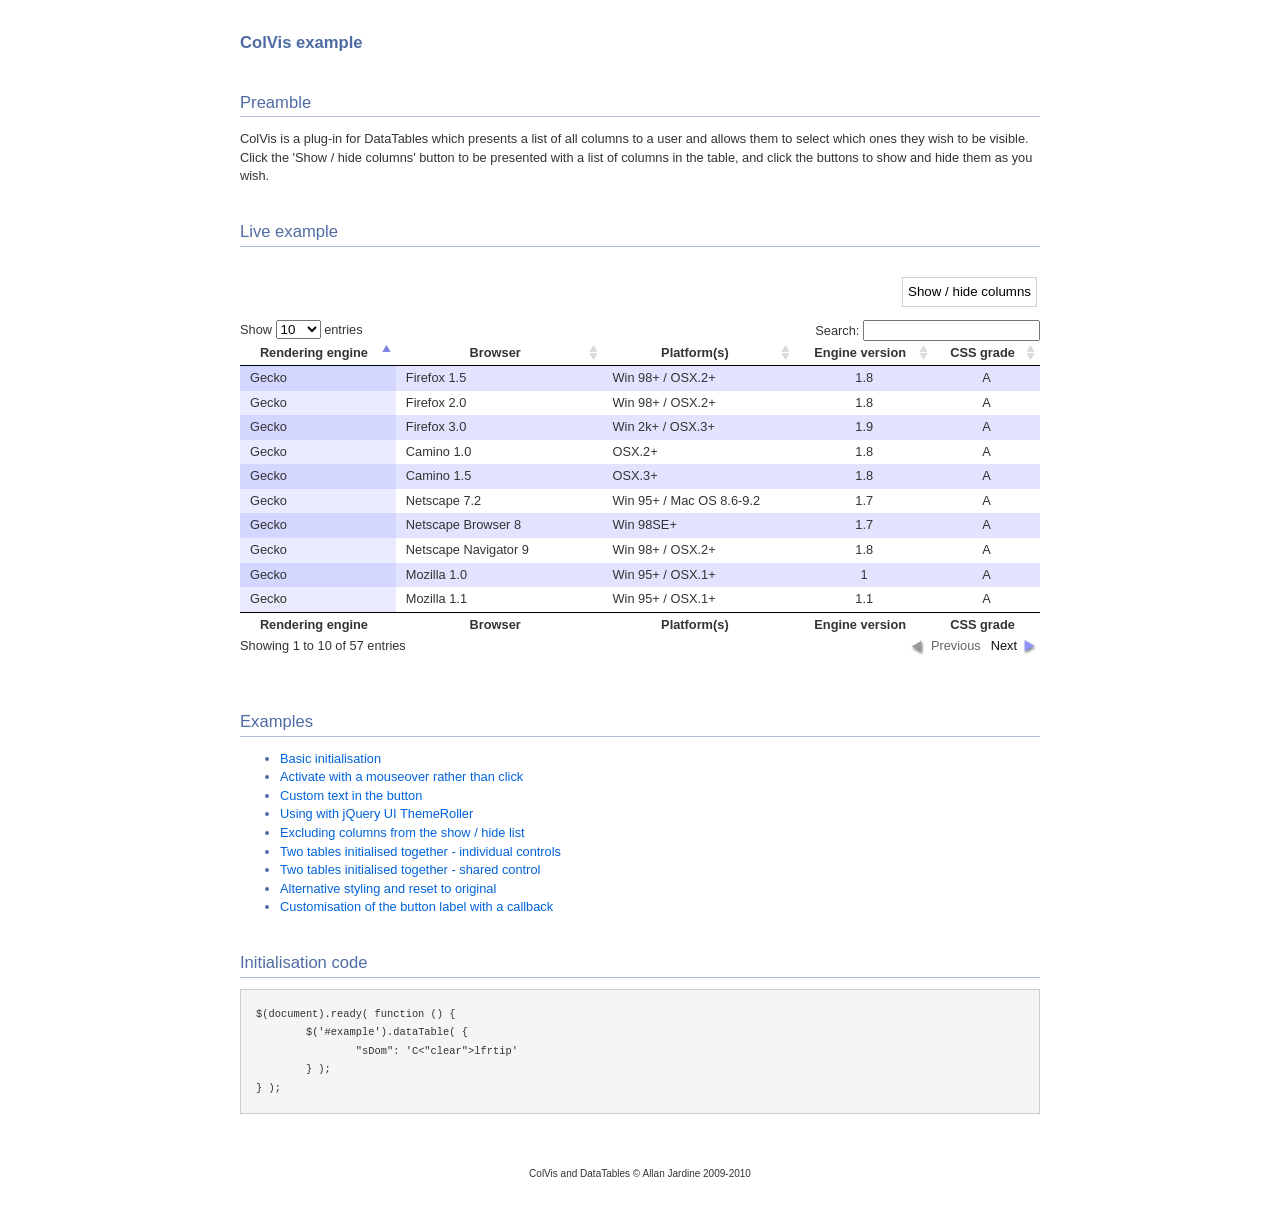
<file: datawarehouse/static/datawarehouse/DataTables/extras/ColVis/index.html>
<!DOCTYPE HTML PUBLIC "-//W3C//DTD HTML 4.01//EN" "http://www.w3.org/TR/html4/strict.dtd">
<html>
	<head>
		<meta http-equiv="content-type" content="text/html; charset=utf-8">
		<link rel="shortcut icon" type="image/ico" href="http://www.sprymedia.co.uk/media/images/favicon.ico">
		
		<title>ColVis example</title>
		<style type="text/css" title="currentStyle">
			@import "../../media/css/demo_page.css";
			@import "../../media/css/demo_table.css";
			@import "media/css/ColVis.css";
		</style>
		<script type="text/javascript" charset="utf-8" src="../../media/js/jquery.js"></script>
		<script type="text/javascript" charset="utf-8" src="../../media/js/jquery.dataTables.js"></script>
		<script type="text/javascript" charset="utf-8" src="media/js/ColVis.js"></script>
		<script type="text/javascript" charset="utf-8">
			$(document).ready( function () {
				$('#example').dataTable( {
					"sDom": 'C<"clear">lfrtip'
				} );
			} );
		</script>
	</head>
	<body id="dt_example">
		<div id="container">
			<div class="full_width big">
				ColVis example
			</div>
			
			<h1>Preamble</h1>
			<p>ColVis is a plug-in for DataTables which presents a list of all columns to a user and allows them to select which ones they wish to be visible. Click the 'Show / hide columns' button to be presented with a list of columns in the table, and click the buttons to show and hide them as you wish.</p>
			
			<h1>Live example</h1>
			<form>
			<div id="demo">
<table cellpadding="0" cellspacing="0" border="0" class="display" id="example">
	<thead>
		<tr>
			<th>Rendering engine</th>
			<th>Browser</th>
			<th>Platform(s)</th>
			<th>Engine version</th>
			<th>CSS grade</th>
		</tr>
	</thead>
	<tfoot>
		<tr>
			<th>Rendering engine</th>
			<th>Browser</th>
			<th>Platform(s)</th>
			<th>Engine version</th>
			<th>CSS grade</th>
		</tr>
	</tfoot>
	<tbody>
		<tr class="odd_gradeX">
			<td>Trident</td>
			<td>Internet Explorer 4.0</td>
			<td>Win 95+ (Entity: &amp;)</td>
			<td class="center">4</td>
			<td class="center">X</td>
		</tr>
		<tr class="even_gradeC">
			<td>Trident</td>
			<td>Internet Explorer 5.0</td>
			<td>Win 95+</td>
			<td class="center">5</td>
			<td class="center">C</td>
		</tr>
		<tr class="odd_gradeA">
			<td>Trident</td>
			<td>Internet Explorer 5.5</td>
			<td>Win 95+</td>
			<td class="center">5.5</td>
			<td class="center">A</td>
		</tr>
		<tr class="even_gradeA">
			<td>Trident</td>
			<td>Internet Explorer 6</td>
			<td>Win 98+</td>
			<td class="center">6</td>
			<td class="center">A</td>
		</tr>
		<tr class="odd_gradeA">
			<td>Trident</td>
			<td>Internet Explorer 7</td>
			<td>Win XP SP2+</td>
			<td class="center">7</td>
			<td class="center">A</td>
		</tr>
		<tr class="even_gradeA">
			<td>Trident</td>
			<td>AOL browser (AOL desktop)</td>
			<td>Win XP</td>
			<td class="center">6</td>
			<td class="center">A</td>
		</tr>
		<tr class="odd_gradeA">
			<td>Gecko (UTF-8: $¢€)</td>
			<td>Firefox 1.0</td>
			<td>Win 98+ / OSX.2+</td>
			<td class="center">1.7</td>
			<td class="center">A</td>
		</tr>
		<tr class="even_gradeA">
			<td>Gecko</td>
			<td>Firefox 1.5</td>
			<td>Win 98+ / OSX.2+</td>
			<td class="center">1.8</td>
			<td class="center">A</td>
		</tr>
		<tr class="odd_gradeA">
			<td>Gecko</td>
			<td>Firefox 2.0</td>
			<td>Win 98+ / OSX.2+</td>
			<td class="center">1.8</td>
			<td class="center">A</td>
		</tr>
		<tr class="even_gradeA">
			<td>Gecko</td>
			<td>Firefox 3.0</td>
			<td>Win 2k+ / OSX.3+</td>
			<td class="center">1.9</td>
			<td class="center">A</td>
		</tr>
		<tr class="odd_gradeA">
			<td>Gecko</td>
			<td>Camino 1.0</td>
			<td>OSX.2+</td>
			<td class="center">1.8</td>
			<td class="center">A</td>
		</tr>
		<tr class="even_gradeA">
			<td>Gecko</td>
			<td>Camino 1.5</td>
			<td>OSX.3+</td>
			<td class="center">1.8</td>
			<td class="center">A</td>
		</tr>
		<tr class="odd_gradeA">
			<td>Gecko</td>
			<td>Netscape 7.2</td>
			<td>Win 95+ / Mac OS 8.6-9.2</td>
			<td class="center">1.7</td>
			<td class="center">A</td>
		</tr>
		<tr class="even_gradeA">
			<td>Gecko</td>
			<td>Netscape Browser 8</td>
			<td>Win 98SE+</td>
			<td class="center">1.7</td>
			<td class="center">A</td>
		</tr>
		<tr class="odd_gradeA">
			<td>Gecko</td>
			<td>Netscape Navigator 9</td>
			<td>Win 98+ / OSX.2+</td>
			<td class="center">1.8</td>
			<td class="center">A</td>
		</tr>
		<tr class="even_gradeA">
			<td>Gecko</td>
			<td>Mozilla 1.0</td>
			<td>Win 95+ / OSX.1+</td>
			<td class="center">1</td>
			<td class="center">A</td>
		</tr>
		<tr class="odd_gradeA">
			<td>Gecko</td>
			<td>Mozilla 1.1</td>
			<td>Win 95+ / OSX.1+</td>
			<td class="center">1.1</td>
			<td class="center">A</td>
		</tr>
		<tr class="even_gradeA">
			<td>Gecko</td>
			<td>Mozilla 1.2</td>
			<td>Win 95+ / OSX.1+</td>
			<td class="center">1.2</td>
			<td class="center">A</td>
		</tr>
		<tr class="odd_gradeA">
			<td>Gecko</td>
			<td>Mozilla 1.3</td>
			<td>Win 95+ / OSX.1+</td>
			<td class="center">1.3</td>
			<td class="center">A</td>
		</tr>
		<tr class="even_gradeA">
			<td>Gecko</td>
			<td>Mozilla 1.4</td>
			<td>Win 95+ / OSX.1+</td>
			<td class="center">1.4</td>
			<td class="center">A</td>
		</tr>
		<tr class="odd_gradeA">
			<td>Gecko</td>
			<td>Mozilla 1.5</td>
			<td>Win 95+ / OSX.1+</td>
			<td class="center">1.5</td>
			<td class="center">A</td>
		</tr>
		<tr class="even_gradeA">
			<td>Gecko</td>
			<td>Mozilla 1.6</td>
			<td>Win 95+ / OSX.1+</td>
			<td class="center">1.6</td>
			<td class="center">A</td>
		</tr>
		<tr class="odd_gradeA">
			<td>Gecko</td>
			<td>Mozilla 1.7</td>
			<td>Win 98+ / OSX.1+</td>
			<td class="center">1.7</td>
			<td class="center">A</td>
		</tr>
		<tr class="even_gradeA">
			<td>Gecko</td>
			<td>Mozilla 1.8</td>
			<td>Win 98+ / OSX.1+</td>
			<td class="center">1.8</td>
			<td class="center">A</td>
		</tr>
		<tr class="odd_gradeA">
			<td>Gecko</td>
			<td>Seamonkey 1.1</td>
			<td>Win 98+ / OSX.2+</td>
			<td class="center">1.8</td>
			<td class="center">A</td>
		</tr>
		<tr class="even_gradeA">
			<td>Gecko</td>
			<td>Epiphany 2.20</td>
			<td>Gnome</td>
			<td class="center">1.8</td>
			<td class="center">A</td>
		</tr>
		<tr class="odd_gradeA">
			<td>Webkit</td>
			<td>Safari 1.2</td>
			<td>OSX.3</td>
			<td class="center">125.5</td>
			<td class="center">A</td>
		</tr>
		<tr class="even_gradeA">
			<td>Webkit</td>
			<td>Safari 1.3</td>
			<td>OSX.3</td>
			<td class="center">312.8</td>
			<td class="center">A</td>
		</tr>
		<tr class="odd_gradeA">
			<td>Webkit</td>
			<td>Safari 2.0</td>
			<td>OSX.4+</td>
			<td class="center">419.3</td>
			<td class="center">A</td>
		</tr>
		<tr class="even_gradeA">
			<td>Webkit</td>
			<td>Safari 3.0</td>
			<td>OSX.4+</td>
			<td class="center">522.1</td>
			<td class="center">A</td>
		</tr>
		<tr class="odd_gradeA">
			<td>Webkit</td>
			<td>OmniWeb 5.5</td>
			<td>OSX.4+</td>
			<td class="center">420</td>
			<td class="center">A</td>
		</tr>
		<tr class="even_gradeA">
			<td>Webkit</td>
			<td>iPod Touch / iPhone</td>
			<td>iPod</td>
			<td class="center">420.1</td>
			<td class="center">A</td>
		</tr>
		<tr class="odd_gradeA">
			<td>Webkit</td>
			<td>S60</td>
			<td>S60</td>
			<td class="center">413</td>
			<td class="center">A</td>
		</tr>
		<tr class="even_gradeA">
			<td>Presto</td>
			<td>Opera 7.0</td>
			<td>Win 95+ / OSX.1+</td>
			<td class="center">-</td>
			<td class="center">A</td>
		</tr>
		<tr class="odd_gradeA">
			<td>Presto</td>
			<td>Opera 7.5</td>
			<td>Win 95+ / OSX.2+</td>
			<td class="center">-</td>
			<td class="center">A</td>
		</tr>
		<tr class="even_gradeA">
			<td>Presto</td>
			<td>Opera 8.0</td>
			<td>Win 95+ / OSX.2+</td>
			<td class="center">-</td>
			<td class="center">A</td>
		</tr>
		<tr class="odd_gradeA">
			<td>Presto</td>
			<td>Opera 8.5</td>
			<td>Win 95+ / OSX.2+</td>
			<td class="center">-</td>
			<td class="center">A</td>
		</tr>
		<tr class="even_gradeA">
			<td>Presto</td>
			<td>Opera 9.0</td>
			<td>Win 95+ / OSX.3+</td>
			<td class="center">-</td>
			<td class="center">A</td>
		</tr>
		<tr class="odd_gradeA">
			<td>Presto</td>
			<td>Opera 9.2</td>
			<td>Win 88+ / OSX.3+</td>
			<td class="center">-</td>
			<td class="center">A</td>
		</tr>
		<tr class="even_gradeA">
			<td>Presto</td>
			<td>Opera 9.5</td>
			<td>Win 88+ / OSX.3+</td>
			<td class="center">-</td>
			<td class="center">A</td>
		</tr>
		<tr class="odd_gradeA">
			<td>Presto</td>
			<td>Opera for Wii</td>
			<td>Wii</td>
			<td class="center">-</td>
			<td class="center">A</td>
		</tr>
		<tr class="even_gradeA">
			<td>Presto</td>
			<td>Nokia N800</td>
			<td>N800</td>
			<td class="center">-</td>
			<td class="center">A</td>
		</tr>
		<tr class="odd_gradeA">
			<td>Presto</td>
			<td>Nintendo DS browser</td>
			<td>Nintendo DS</td>
			<td class="center">8.5</td>
			<td class="center">C/A<sup>1</sup></td>
		</tr>
		<tr class="even_gradeC">
			<td>KHTML</td>
			<td>Konqureror 3.1</td>
			<td>KDE 3.1</td>
			<td class="center">3.1</td>
			<td class="center">C</td>
		</tr>
		<tr class="odd_gradeA">
			<td>KHTML</td>
			<td>Konqureror 3.3</td>
			<td>KDE 3.3</td>
			<td class="center">3.3</td>
			<td class="center">A</td>
		</tr>
		<tr class="even_gradeA">
			<td>KHTML</td>
			<td>Konqureror 3.5</td>
			<td>KDE 3.5</td>
			<td class="center">3.5</td>
			<td class="center">A</td>
		</tr>
		<tr class="odd_gradeX">
			<td>Tasman</td>
			<td>Internet Explorer 4.5</td>
			<td>Mac OS 8-9</td>
			<td class="center">-</td>
			<td class="center">X</td>
		</tr>
		<tr class="even_gradeC">
			<td>Tasman</td>
			<td>Internet Explorer 5.1</td>
			<td>Mac OS 7.6-9</td>
			<td class="center">1</td>
			<td class="center">C</td>
		</tr>
		<tr class="odd_gradeC">
			<td>Tasman</td>
			<td>Internet Explorer 5.2</td>
			<td>Mac OS 8-X</td>
			<td class="center">1</td>
			<td class="center">C</td>
		</tr>
		<tr class="even_gradeA">
			<td>Misc</td>
			<td>NetFront 3.1</td>
			<td>Embedded devices</td>
			<td class="center">-</td>
			<td class="center">C</td>
		</tr>
		<tr class="odd_gradeA">
			<td>Misc</td>
			<td>NetFront 3.4</td>
			<td>Embedded devices</td>
			<td class="center">-</td>
			<td class="center">A</td>
		</tr>
		<tr class="even_gradeX">
			<td>Misc</td>
			<td>Dillo 0.8</td>
			<td>Embedded devices</td>
			<td class="center">-</td>
			<td class="center">X</td>
		</tr>
		<tr class="odd_gradeX">
			<td>Misc</td>
			<td>Links</td>
			<td>Text only</td>
			<td class="center">-</td>
			<td class="center">X</td>
		</tr>
		<tr class="even_gradeX">
			<td>Misc</td>
			<td>Lynx</td>
			<td>Text only</td>
			<td class="center">-</td>
			<td class="center">X</td>
		</tr>
		<tr class="odd_gradeC">
			<td>Misc</td>
			<td>IE Mobile</td>
			<td>Windows Mobile 6</td>
			<td class="center">-</td>
			<td class="center">C</td>
		</tr>
		<tr class="even_gradeC">
			<td>Misc</td>
			<td>PSP browser</td>
			<td>PSP</td>
			<td class="center">-</td>
			<td class="center">C</td>
		</tr>
		<tr class="odd_gradeU">
			<td>Other browsers</td>
			<td>All others</td>
			<td>-</td>
			<td class="center">-</td>
			<td class="center">U</td>
		</tr>
	</tbody>
</table>
			</div>
		</form>
			<div class="spacer"></div>
			
			
			<h1>Examples</h1>
			<ul>
				<li><a href="index.html">Basic initialisation</a></li>
				<li><a href="mouseover.html">Activate with a mouseover rather than click</a></li>
				<li><a href="text.html">Custom text in the button</a></li>
				<li><a href="theme.html">Using with jQuery UI ThemeRoller</a></li>
				<li><a href="exclude_columns.html">Excluding columns from the show / hide list</a></li>
				<li><a href="two_tables.html">Two tables initialised together - individual controls</a></li>
				<li><a href="two_tables_identical.html">Two tables initialised together - shared control</a></li>
				<li><a href="style.html">Alternative styling and reset to original</a></li>
				<li><a href="title_callback.html">Customisation of the button label with a callback</a></li>
			</ul>
			
			
			<h1>Initialisation code</h1>
			<pre>$(document).ready( function () {
	$('#example').dataTable( {
		"sDom": 'C&lt;"clear"&gt;lfrtip'
	} );
} );</pre>
			
			<div id="footer" style="text-align:center;">
				<span style="font-size:10px;">
					ColVis and DataTables &copy; Allan Jardine 2009-2010
				</span>
			</div>
		</div>
	</body>
</html>
</file>
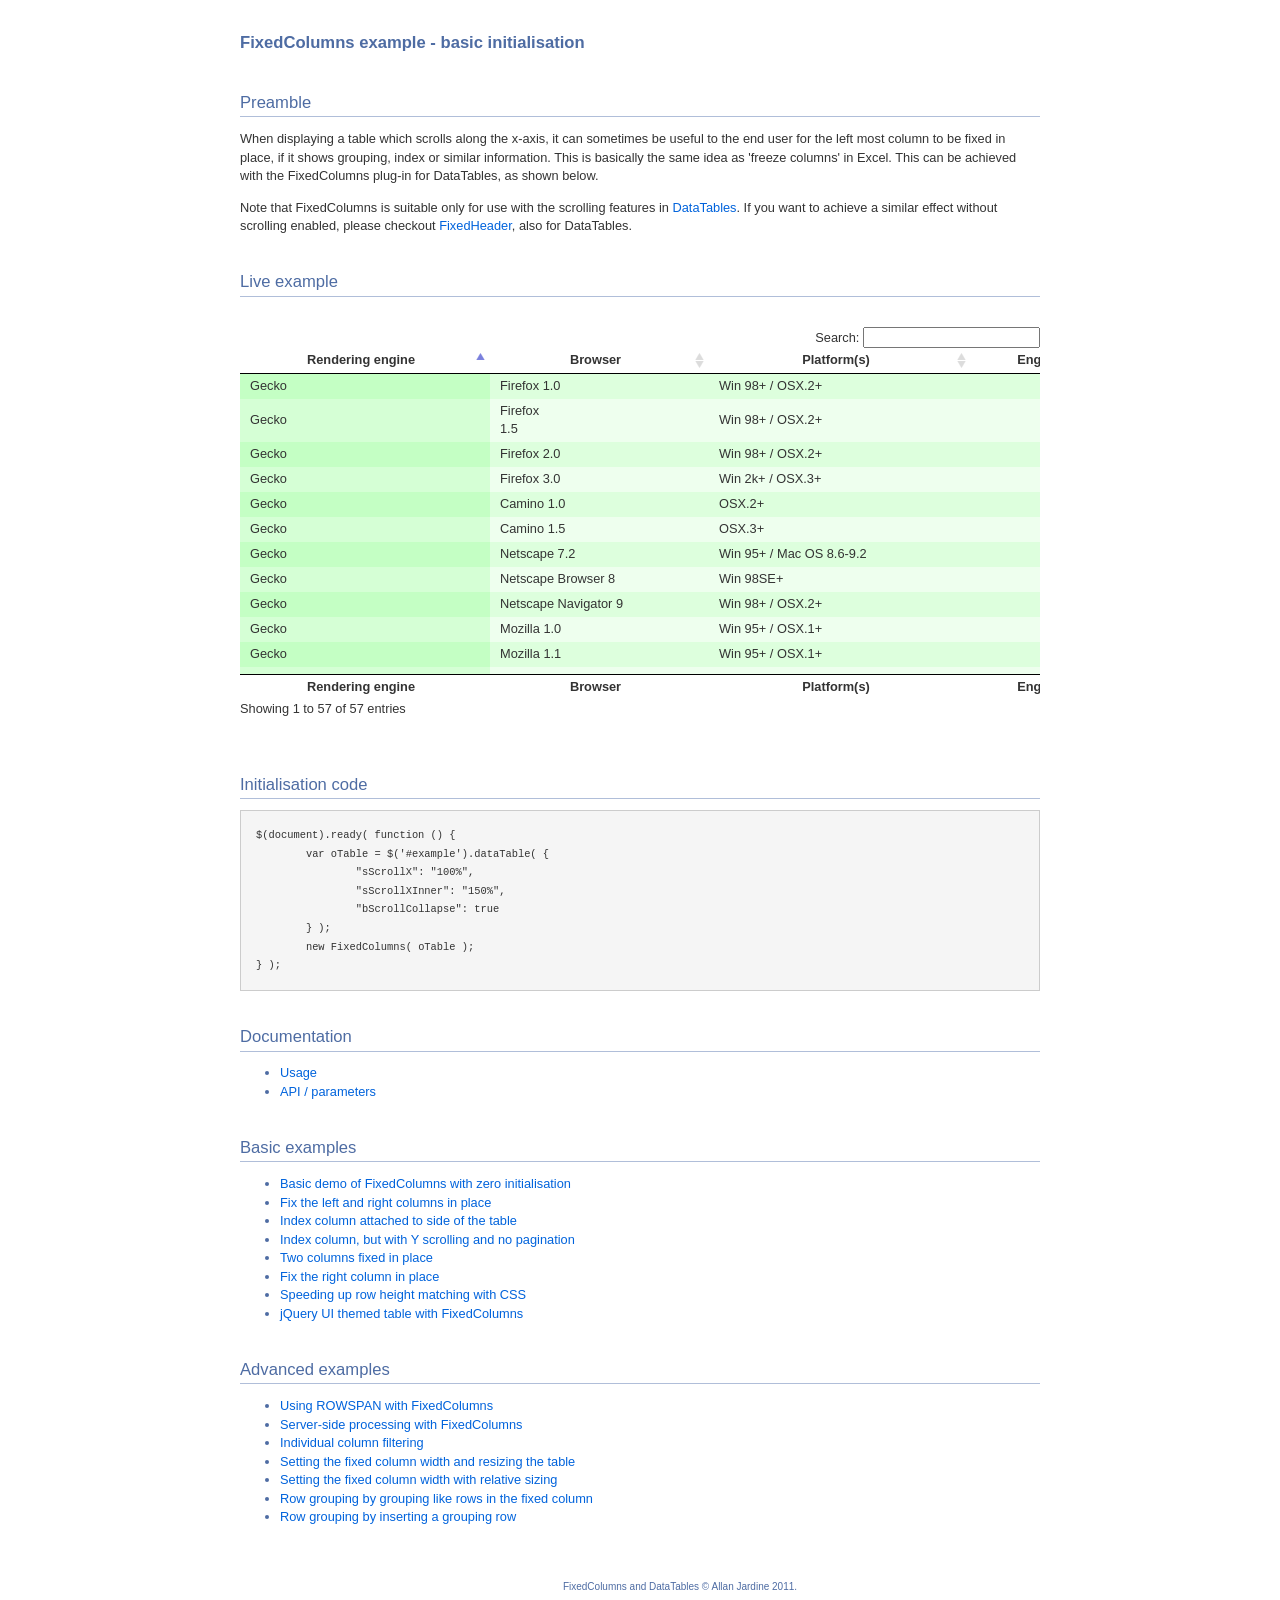
<file: datawarehouse/static/datawarehouse/DataTables/extras/FixedColumns/index.html>
<!DOCTYPE HTML PUBLIC "-//W3C//DTD HTML 4.01//EN" "http://www.w3.org/TR/html4/strict.dtd">
<html>
	<head>
		<meta http-equiv="content-type" content="text/html; charset=utf-8">
		<link rel="shortcut icon" type="image/ico" href="http://www.sprymedia.co.uk/media/images/favicon.ico">
		
		<title>FixedColumns example</title>
		<style type="text/css" title="currentStyle">
			@import "../../media/css/demo_page.css";
			@import "../../media/css/demo_table.css";
		</style>
		<script type="text/javascript" charset="utf-8" src="../../media/js/jquery.js"></script>
		<script type="text/javascript" charset="utf-8" src="../../media/js/jquery.dataTables.js"></script>
		<script type="text/javascript" charset="utf-8" src="media/js/FixedColumns.js"></script>
		<script type="text/javascript" charset="utf-8">
			$(document).ready( function () {
				var oTable = $('#example').dataTable( {
					"sScrollY": "300px",
					"sScrollX": "100%",
					"sScrollXInner": "150%",
					"bScrollCollapse": true,
					"bPaginate": false
				} );
				new FixedColumns( oTable );
			} );
		</script>
	</head>
	<body id="dt_example">
		<div id="container">
			<div class="full_width big">
				FixedColumns example - basic initialisation
			</div>
			
			<h1>Preamble</h1>
			<p>When displaying a table which scrolls along the x-axis, it can sometimes be useful to the end user for the left most column to be fixed in place, if it shows grouping, index or similar information. This is basically the same idea as 'freeze columns' in Excel. This can be achieved with the FixedColumns plug-in for DataTables, as shown below.</p>
			<p>Note that FixedColumns is suitable only for use with the scrolling features in <a href="http://datatables.net">DataTables</a>. If you want to achieve a similar effect without scrolling enabled, please checkout <a href="http://datatables.net/plug-ins">FixedHeader</a>, also for DataTables.</p>
			
			<h1>Live example</h1>
			<div id="demo">
<table cellpadding="0" cellspacing="0" border="0" class="display" id="example">
	<thead>
		<tr>
			<th>Rendering engine</th>
			<th>Browser</th>
			<th>Platform(s)</th>
			<th>Engine version</th>
			<th>CSS grade</th>
		</tr>
	</thead>
	<tfoot>
		<tr>
			<th>Rendering engine</th>
			<th>Browser</th>
			<th>Platform(s)</th>
			<th>Engine version</th>
			<th>CSS grade</th>
		</tr>
	</tfoot>
	<tbody>
		<tr class="gradeX">
			<td>Trident</td>
			<td>Internet
				 Explorer 4.0</td>
			<td>Win 95+</td>
			<td class="center">4</td>
			<td class="center">X</td>
		</tr>
		<tr class="gradeC">
			<td>Trident</td>
			<td>Internet
				 Explorer 5.0</td>
			<td>Win 95+</td>
			<td class="center">5</td>
			<td class="center">C</td>
		</tr>
		<tr class="gradeA">
			<td>Trident</td>
			<td>Internet
				 Explorer 5.5</td>
			<td>Win 95+</td>
			<td class="center">5.5</td>
			<td class="center">A</td>
		</tr>
		<tr class="gradeA">
			<td>Trident</td>
			<td>Internet
				 Explorer 6</td>
			<td>Win 98+</td>
			<td class="center">6</td>
			<td class="center">A</td>
		</tr>
		<tr class="gradeA">
			<td>Trident</td>
			<td>Internet Explorer 7</td>
			<td>Win XP SP2+</td>
			<td class="center">7</td>
			<td class="center">A</td>
		</tr>
		<tr class="gradeA">
			<td>Trident</td>
			<td>AOL browser (AOL desktop)</td>
			<td>Win XP</td>
			<td class="center">6</td>
			<td class="center">A</td>
		</tr>
		<tr class="gradeA">
			<td>Gecko</td>
			<td>Firefox 1.0</td>
			<td>Win 98+ / OSX.2+</td>
			<td class="center">1.7</td>
			<td class="center">A</td>
		</tr>
		<tr class="gradeA">
			<td>Gecko</td>
			<td>Firefox <br>1.5</td>
			<td>Win 98+ / OSX.2+</td>
			<td class="center">1.8</td>
			<td class="center">A</td>
		</tr>
		<tr class="gradeA">
			<td>Gecko</td>
			<td>Firefox 2.0</td>
			<td>Win 98+ / OSX.2+</td>
			<td class="center">1.8</td>
			<td class="center">A</td>
		</tr>
		<tr class="gradeA">
			<td>Gecko</td>
			<td>Firefox 3.0</td>
			<td>Win 2k+ / OSX.3+</td>
			<td class="center">1.9</td>
			<td class="center">A</td>
		</tr>
		<tr class="gradeA">
			<td>Gecko</td>
			<td>Camino 1.0</td>
			<td>OSX.2+</td>
			<td class="center">1.8</td>
			<td class="center">A</td>
		</tr>
		<tr class="gradeA">
			<td>Gecko</td>
			<td>Camino 1.5</td>
			<td>OSX.3+</td>
			<td class="center">1.8</td>
			<td class="center">A</td>
		</tr>
		<tr class="gradeA">
			<td>Gecko</td>
			<td>Netscape 7.2</td>
			<td>Win 95+ / Mac OS 8.6-9.2</td>
			<td class="center">1.7</td>
			<td class="center">A</td>
		</tr>
		<tr class="gradeA">
			<td>Gecko</td>
			<td>Netscape Browser 8</td>
			<td>Win 98SE+</td>
			<td class="center">1.7</td>
			<td class="center">A</td>
		</tr>
		<tr class="gradeA">
			<td>Gecko</td>
			<td>Netscape Navigator 9</td>
			<td>Win 98+ / OSX.2+</td>
			<td class="center">1.8</td>
			<td class="center">A</td>
		</tr>
		<tr class="gradeA">
			<td>Gecko</td>
			<td>Mozilla 1.0</td>
			<td>Win 95+ / OSX.1+</td>
			<td class="center">1</td>
			<td class="center">A</td>
		</tr>
		<tr class="gradeA">
			<td>Gecko</td>
			<td>Mozilla 1.1</td>
			<td>Win 95+ / OSX.1+</td>
			<td class="center">1.1</td>
			<td class="center">A</td>
		</tr>
		<tr class="gradeA">
			<td>Gecko</td>
			<td>Mozilla 1.2</td>
			<td>Win 95+ / OSX.1+</td>
			<td class="center">1.2</td>
			<td class="center">A</td>
		</tr>
		<tr class="gradeA">
			<td>Gecko</td>
			<td>Mozilla 1.3</td>
			<td>Win 95+ / OSX.1+</td>
			<td class="center">1.3</td>
			<td class="center">A</td>
		</tr>
		<tr class="gradeA">
			<td>Gecko</td>
			<td>Mozilla 1.4</td>
			<td>Win 95+ / OSX.1+</td>
			<td class="center">1.4</td>
			<td class="center">A</td>
		</tr>
		<tr class="gradeA">
			<td>Gecko</td>
			<td>Mozilla 1.5</td>
			<td>Win 95+ / OSX.1+</td>
			<td class="center">1.5</td>
			<td class="center">A</td>
		</tr>
		<tr class="gradeA">
			<td>Gecko</td>
			<td>Mozilla 1.6</td>
			<td>Win 95+ / OSX.1+</td>
			<td class="center">1.6</td>
			<td class="center">A</td>
		</tr>
		<tr class="gradeA">
			<td>Gecko</td>
			<td>Mozilla 1.7</td>
			<td>Win 98+ / OSX.1+</td>
			<td class="center">1.7</td>
			<td class="center">A</td>
		</tr>
		<tr class="gradeA">
			<td>Gecko</td>
			<td>Mozilla 1.8</td>
			<td>Win 98+ / OSX.1+</td>
			<td class="center">1.8</td>
			<td class="center">A</td>
		</tr>
		<tr class="gradeA">
			<td>Gecko</td>
			<td>Seamonkey 1.1</td>
			<td>Win 98+ / OSX.2+</td>
			<td class="center">1.8</td>
			<td class="center">A</td>
		</tr>
		<tr class="gradeA">
			<td>Gecko</td>
			<td>Epiphany 2.20</td>
			<td>Gnome</td>
			<td class="center">1.8</td>
			<td class="center">A</td>
		</tr>
		<tr class="gradeA">
			<td>Webkit</td>
			<td>Safari 1.2</td>
			<td>OSX.3</td>
			<td class="center">125.5</td>
			<td class="center">A</td>
		</tr>
		<tr class="gradeA">
			<td>Webkit</td>
			<td>Safari 1.3</td>
			<td>OSX.3</td>
			<td class="center">312.8</td>
			<td class="center">A</td>
		</tr>
		<tr class="gradeA">
			<td>Webkit</td>
			<td>Safari 2.0</td>
			<td>OSX.4+</td>
			<td class="center">419.3</td>
			<td class="center">A</td>
		</tr>
		<tr class="gradeA">
			<td>Webkit</td>
			<td>Safari 3.0</td>
			<td>OSX.4+</td>
			<td class="center">522.1</td>
			<td class="center">A</td>
		</tr>
		<tr class="gradeA">
			<td>Webkit</td>
			<td>OmniWeb 5.5</td>
			<td>OSX.4+</td>
			<td class="center">420</td>
			<td class="center">A</td>
		</tr>
		<tr class="gradeA">
			<td>Webkit</td>
			<td>iPod Touch / iPhone</td>
			<td>iPod</td>
			<td class="center">420.1</td>
			<td class="center">A</td>
		</tr>
		<tr class="gradeA">
			<td>Webkit</td>
			<td>S60</td>
			<td>S60</td>
			<td class="center">413</td>
			<td class="center">A</td>
		</tr>
		<tr class="gradeA">
			<td>Presto</td>
			<td>Opera 7.0</td>
			<td>Win 95+ / OSX.1+</td>
			<td class="center">-</td>
			<td class="center">A</td>
		</tr>
		<tr class="gradeA">
			<td>Presto</td>
			<td>Opera 7.5</td>
			<td>Win 95+ / OSX.2+</td>
			<td class="center">-</td>
			<td class="center">A</td>
		</tr>
		<tr class="gradeA">
			<td>Presto</td>
			<td>Opera 8.0</td>
			<td>Win 95+ / OSX.2+</td>
			<td class="center">-</td>
			<td class="center">A</td>
		</tr>
		<tr class="gradeA">
			<td>Presto</td>
			<td>Opera 8.5</td>
			<td>Win 95+ / OSX.2+</td>
			<td class="center">-</td>
			<td class="center">A</td>
		</tr>
		<tr class="gradeA">
			<td>Presto</td>
			<td>Opera 9.0</td>
			<td>Win 95+ / OSX.3+</td>
			<td class="center">-</td>
			<td class="center">A</td>
		</tr>
		<tr class="gradeA">
			<td>Presto</td>
			<td>Opera 9.2</td>
			<td>Win 88+ / OSX.3+</td>
			<td class="center">-</td>
			<td class="center">A</td>
		</tr>
		<tr class="gradeA">
			<td>Presto</td>
			<td>Opera 9.5</td>
			<td>Win 88+ / OSX.3+</td>
			<td class="center">-</td>
			<td class="center">A</td>
		</tr>
		<tr class="gradeA">
			<td>Presto</td>
			<td>Opera for Wii</td>
			<td>Wii</td>
			<td class="center">-</td>
			<td class="center">A</td>
		</tr>
		<tr class="gradeA">
			<td>Presto</td>
			<td>Nokia N800</td>
			<td>N800</td>
			<td class="center">-</td>
			<td class="center">A</td>
		</tr>
		<tr class="gradeA">
			<td>Presto</td>
			<td>Nintendo DS browser</td>
			<td>Nintendo DS</td>
			<td class="center">8.5</td>
			<td class="center">C/A</td>
		</tr>
		<tr class="gradeC">
			<td>KHTML</td>
			<td>Konqureror 3.1</td>
			<td>KDE 3.1</td>
			<td class="center">3.1</td>
			<td class="center">C</td>
		</tr>
		<tr class="gradeA">
			<td>KHTML</td>
			<td>Konqureror 3.3</td>
			<td>KDE 3.3</td>
			<td class="center">3.3</td>
			<td class="center">A</td>
		</tr>
		<tr class="gradeA">
			<td>KHTML</td>
			<td>Konqureror 3.5</td>
			<td>KDE 3.5</td>
			<td class="center">3.5</td>
			<td class="center">A</td>
		</tr>
		<tr class="gradeX">
			<td>Tasman</td>
			<td>Internet Explorer 4.5</td>
			<td>Mac OS 8-9</td>
			<td class="center">-</td>
			<td class="center">X</td>
		</tr>
		<tr class="gradeC">
			<td>Tasman</td>
			<td>Internet Explorer 5.1</td>
			<td>Mac OS 7.6-9</td>
			<td class="center">1</td>
			<td class="center">C</td>
		</tr>
		<tr class="gradeC">
			<td>Tasman</td>
			<td>Internet Explorer 5.2</td>
			<td>Mac OS 8-X</td>
			<td class="center">1</td>
			<td class="center">C</td>
		</tr>
		<tr class="gradeA">
			<td>Misc</td>
			<td>NetFront 3.1</td>
			<td>Embedded devices</td>
			<td class="center">-</td>
			<td class="center">C</td>
		</tr>
		<tr class="gradeA">
			<td>Misc</td>
			<td>NetFront 3.4</td>
			<td>Embedded devices</td>
			<td class="center">-</td>
			<td class="center">A</td>
		</tr>
		<tr class="gradeX">
			<td>Misc</td>
			<td>Dillo 0.8</td>
			<td>Embedded devices</td>
			<td class="center">-</td>
			<td class="center">X</td>
		</tr>
		<tr class="gradeX">
			<td>Misc</td>
			<td>Links</td>
			<td>Text only</td>
			<td class="center">-</td>
			<td class="center">X</td>
		</tr>
		<tr class="gradeX">
			<td>Misc</td>
			<td>Lynx</td>
			<td>Text only</td>
			<td class="center">-</td>
			<td class="center">X</td>
		</tr>
		<tr class="gradeC">
			<td>Misc</td>
			<td>IE Mobile</td>
			<td>Windows Mobile 6</td>
			<td class="center">-</td>
			<td class="center">C</td>
		</tr>
		<tr class="gradeC">
			<td>Misc</td>
			<td>PSP browser</td>
			<td>PSP</td>
			<td class="center">-</td>
			<td class="center">C</td>
		</tr>
		<tr class="gradeU">
			<td>Other browsers</td>
			<td>All others</td>
			<td>-</td>
			<td class="center">-</td>
			<td class="center">U</td>
		</tr>
	</tbody>
</table>
			</div>
			<div class="spacer"></div>
			
			
			<h1>Initialisation code</h1>
			<pre>$(document).ready( function () {
	var oTable = $('#example').dataTable( {
		"sScrollX": "100%",
		"sScrollXInner": "150%",
		"bScrollCollapse": true
	} );
	new FixedColumns( oTable );
} );</pre>


			<h1>Documentation</h1>
			<ul>
				<li><a href="http://datatables.net/extras/fixedcolumns">Usage</a></li>
				<li><a href="http://datatables.net/docs/FixedColumns">API / parameters</a></li>
			</ul>

			<h1>Basic examples</h1>
			<ul>
				<li><a href="index.html">Basic demo of FixedColumns with zero initialisation</a></li>
				<li><a href="left_right_columns.html">Fix the left and right columns in place</a></li>
				<li><a href="index_column.html">Index column attached to side of the table</a></li>
				<li><a href="x_y_scrolling.html">Index column, but with Y scrolling and no pagination</a></li>
				<li><a href="two_columns.html">Two columns fixed in place</a></li>
				<li><a href="right_column.html">Fix the right column in place</a></li>
				<li><a href="css_size.html">Speeding up row height matching with CSS</a></li>
				<li><a href="themed.html">jQuery UI themed table with FixedColumns</a></li>
			</ul>
			
			<h1>Advanced examples</h1>
			<ul>
				<li><a href="rowspan.html">Using ROWSPAN with FixedColumns</a></li>
				<li><a href="server-side-processing.html">Server-side processing with FixedColumns</a></li>
				<li><a href="col_filter.html">Individual column filtering</a></li>
				<li><a href="scale_fixed.html">Setting the fixed column width and resizing the table</a></li>
				<li><a href="scale_relative.html">Setting the fixed column width with relative sizing</a></li>
				<li><a href="row_grouping_height.html">Row grouping by grouping like rows in the fixed column</a></li>
				<li><a href="row_grouping.html">Row grouping by inserting a grouping row</a></li>
			<ul>
			
			
			<div id="footer" style="text-align:center;">
				<span style="font-size:10px;">
					FixedColumns and DataTables &copy; Allan Jardine 2011.<br>
				</span>
			</div>
		</div>
	</body>
</html>
</file>
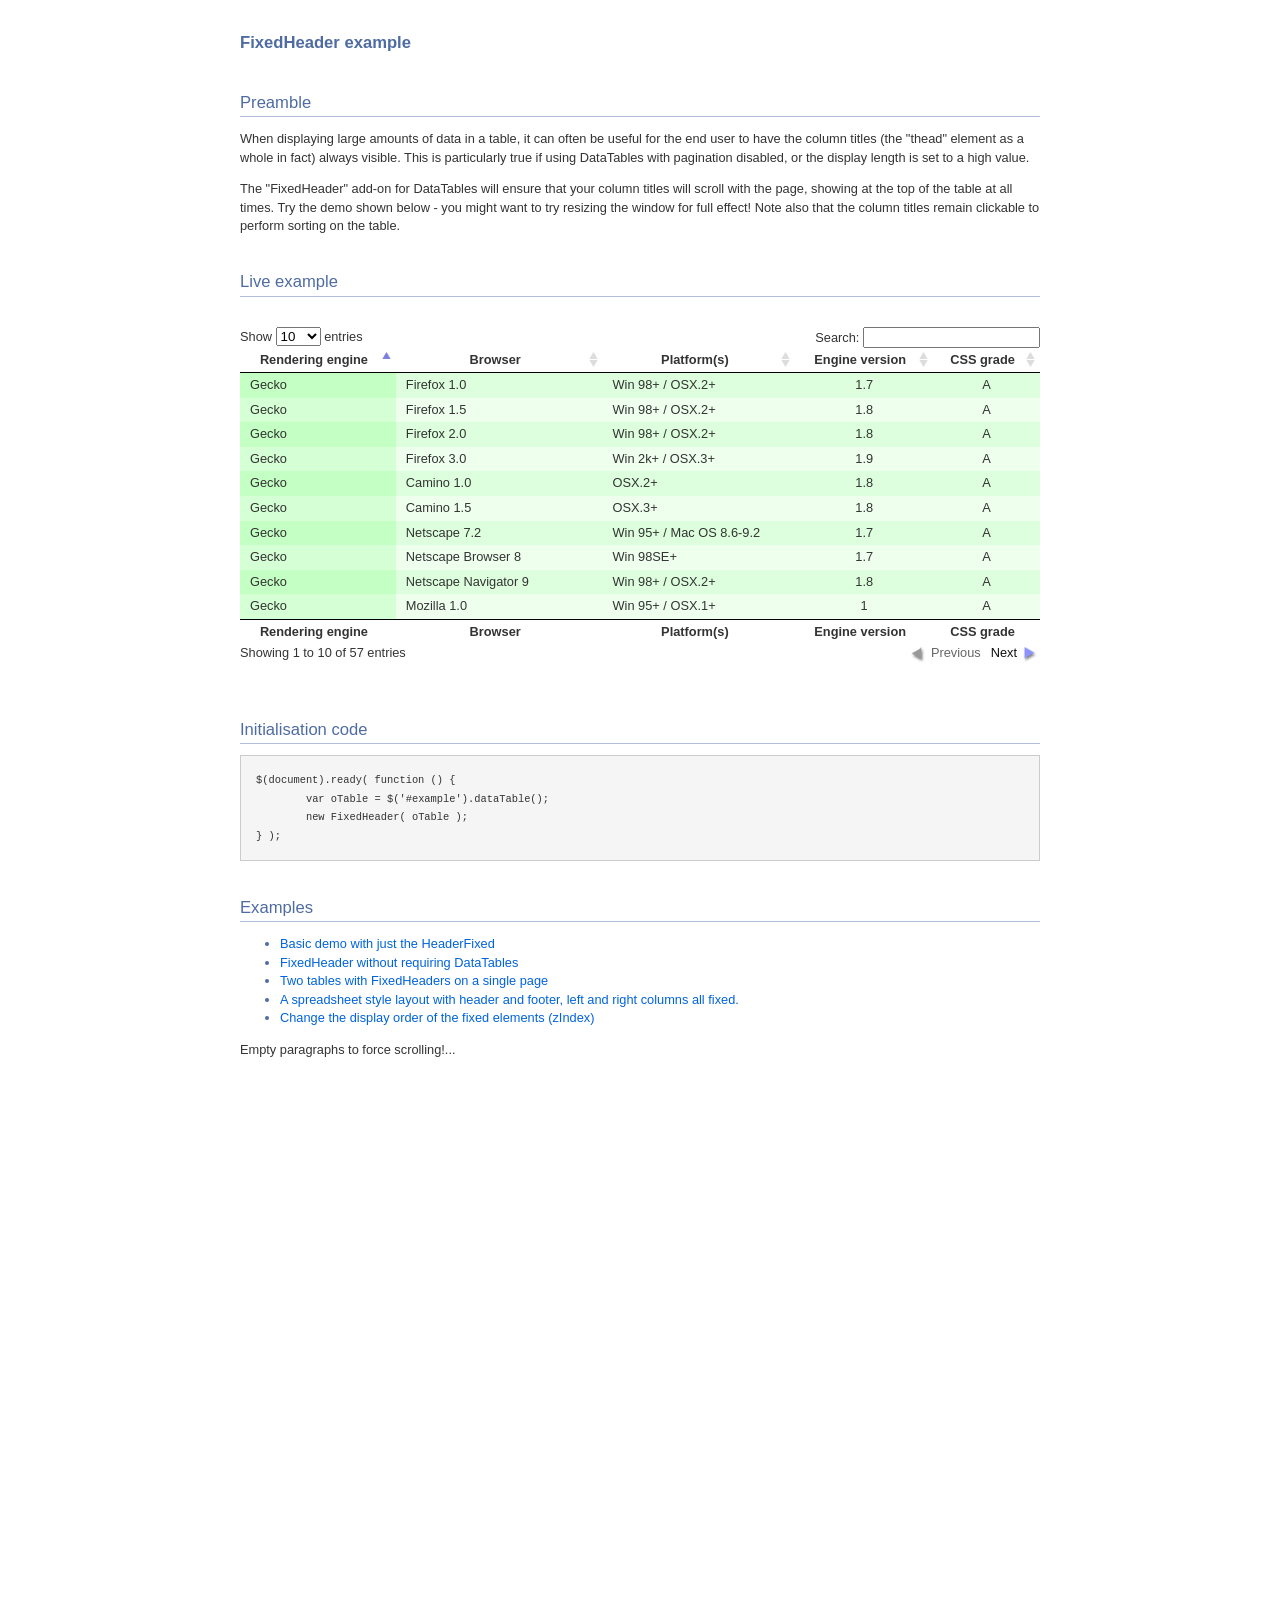
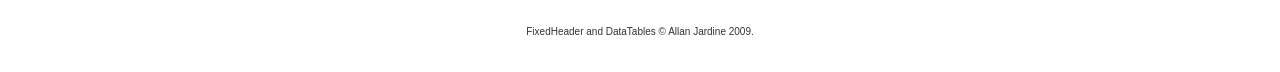
<file: datawarehouse/static/datawarehouse/DataTables/extras/FixedHeader/index.html>
<!DOCTYPE HTML PUBLIC "-//W3C//DTD HTML 4.01//EN" "http://www.w3.org/TR/html4/strict.dtd">
<html>
	<head>
		<meta http-equiv="content-type" content="text/html; charset=utf-8">
		<link rel="shortcut icon" type="image/ico" href="http://www.sprymedia.co.uk/media/images/favicon.ico">
		
		<title>FixedHeader example</title>
		<style type="text/css" title="currentStyle">
			@import "../../media/css/demo_page.css";
			@import "../../media/css/demo_table.css";
			.FixedHeader_Cloned th { background-color: white; }
		</style>
		<script type="text/javascript" charset="utf-8" src="../../media/js/jquery.js"></script>
		<script type="text/javascript" charset="utf-8" src="../../media/js/jquery.dataTables.js"></script>
		<script type="text/javascript" charset="utf-8" src="js/FixedHeader.js"></script>
		<script type="text/javascript" charset="utf-8">
			$(document).ready( function () {
				var oTable = $('#example').dataTable();
				new FixedHeader( oTable );
			} );
		</script>
	</head>
	<body id="dt_example">
		<div id="container">
			<div class="full_width big">
				FixedHeader example
			</div>
			
			<h1>Preamble</h1>
			<p>When displaying large amounts of data in a table, it can often be useful for the end user to have the column titles (the "thead" element as a whole in fact) always visible. This is particularly true if using DataTables with pagination disabled, or the display length is set to a high value.</p>
			<p>The "FixedHeader" add-on for DataTables will ensure that your column titles will scroll with the page, showing at the top of the table at all times. Try the demo shown below - you might want to try resizing the window for full effect! Note also that the column titles remain clickable to perform sorting on the table.</p>
			
			<h1>Live example</h1>
			<div id="demo">
<table cellpadding="0" cellspacing="0" border="0" class="display" id="example">
	<thead>
		<tr>
			<th>Rendering engine</th>
			<th>Browser</th>
			<th>Platform(s)</th>
			<th>Engine version</th>
			<th>CSS grade</th>
		</tr>
	</thead>
	<tbody>
		<tr class="gradeX">
			<td>Trident</td>
			<td>Internet
				 Explorer 4.0</td>
			<td>Win 95+</td>
			<td class="center">4</td>
			<td class="center">X</td>
		</tr>
		<tr class="gradeC">
			<td>Trident</td>
			<td>Internet
				 Explorer 5.0</td>
			<td>Win 95+</td>
			<td class="center">5</td>
			<td class="center">C</td>
		</tr>
		<tr class="gradeA">
			<td>Trident</td>
			<td>Internet
				 Explorer 5.5</td>
			<td>Win 95+</td>
			<td class="center">5.5</td>
			<td class="center">A</td>
		</tr>
		<tr class="gradeA">
			<td>Trident</td>
			<td>Internet
				 Explorer 6</td>
			<td>Win 98+</td>
			<td class="center">6</td>
			<td class="center">A</td>
		</tr>
		<tr class="gradeA">
			<td>Trident</td>
			<td>Internet Explorer 7</td>
			<td>Win XP SP2+</td>
			<td class="center">7</td>
			<td class="center">A</td>
		</tr>
		<tr class="gradeA">
			<td>Trident</td>
			<td>AOL browser (AOL desktop)</td>
			<td>Win XP</td>
			<td class="center">6</td>
			<td class="center">A</td>
		</tr>
		<tr class="gradeA">
			<td>Gecko</td>
			<td>Firefox 1.0</td>
			<td>Win 98+ / OSX.2+</td>
			<td class="center">1.7</td>
			<td class="center">A</td>
		</tr>
		<tr class="gradeA">
			<td>Gecko</td>
			<td>Firefox 1.5</td>
			<td>Win 98+ / OSX.2+</td>
			<td class="center">1.8</td>
			<td class="center">A</td>
		</tr>
		<tr class="gradeA">
			<td>Gecko</td>
			<td>Firefox 2.0</td>
			<td>Win 98+ / OSX.2+</td>
			<td class="center">1.8</td>
			<td class="center">A</td>
		</tr>
		<tr class="gradeA">
			<td>Gecko</td>
			<td>Firefox 3.0</td>
			<td>Win 2k+ / OSX.3+</td>
			<td class="center">1.9</td>
			<td class="center">A</td>
		</tr>
		<tr class="gradeA">
			<td>Gecko</td>
			<td>Camino 1.0</td>
			<td>OSX.2+</td>
			<td class="center">1.8</td>
			<td class="center">A</td>
		</tr>
		<tr class="gradeA">
			<td>Gecko</td>
			<td>Camino 1.5</td>
			<td>OSX.3+</td>
			<td class="center">1.8</td>
			<td class="center">A</td>
		</tr>
		<tr class="gradeA">
			<td>Gecko</td>
			<td>Netscape 7.2</td>
			<td>Win 95+ / Mac OS 8.6-9.2</td>
			<td class="center">1.7</td>
			<td class="center">A</td>
		</tr>
		<tr class="gradeA">
			<td>Gecko</td>
			<td>Netscape Browser 8</td>
			<td>Win 98SE+</td>
			<td class="center">1.7</td>
			<td class="center">A</td>
		</tr>
		<tr class="gradeA">
			<td>Gecko</td>
			<td>Netscape Navigator 9</td>
			<td>Win 98+ / OSX.2+</td>
			<td class="center">1.8</td>
			<td class="center">A</td>
		</tr>
		<tr class="gradeA">
			<td>Gecko</td>
			<td>Mozilla 1.0</td>
			<td>Win 95+ / OSX.1+</td>
			<td class="center">1</td>
			<td class="center">A</td>
		</tr>
		<tr class="gradeA">
			<td>Gecko</td>
			<td>Mozilla 1.1</td>
			<td>Win 95+ / OSX.1+</td>
			<td class="center">1.1</td>
			<td class="center">A</td>
		</tr>
		<tr class="gradeA">
			<td>Gecko</td>
			<td>Mozilla 1.2</td>
			<td>Win 95+ / OSX.1+</td>
			<td class="center">1.2</td>
			<td class="center">A</td>
		</tr>
		<tr class="gradeA">
			<td>Gecko</td>
			<td>Mozilla 1.3</td>
			<td>Win 95+ / OSX.1+</td>
			<td class="center">1.3</td>
			<td class="center">A</td>
		</tr>
		<tr class="gradeA">
			<td>Gecko</td>
			<td>Mozilla 1.4</td>
			<td>Win 95+ / OSX.1+</td>
			<td class="center">1.4</td>
			<td class="center">A</td>
		</tr>
		<tr class="gradeA">
			<td>Gecko</td>
			<td>Mozilla 1.5</td>
			<td>Win 95+ / OSX.1+</td>
			<td class="center">1.5</td>
			<td class="center">A</td>
		</tr>
		<tr class="gradeA">
			<td>Gecko</td>
			<td>Mozilla 1.6</td>
			<td>Win 95+ / OSX.1+</td>
			<td class="center">1.6</td>
			<td class="center">A</td>
		</tr>
		<tr class="gradeA">
			<td>Gecko</td>
			<td>Mozilla 1.7</td>
			<td>Win 98+ / OSX.1+</td>
			<td class="center">1.7</td>
			<td class="center">A</td>
		</tr>
		<tr class="gradeA">
			<td>Gecko</td>
			<td>Mozilla 1.8</td>
			<td>Win 98+ / OSX.1+</td>
			<td class="center">1.8</td>
			<td class="center">A</td>
		</tr>
		<tr class="gradeA">
			<td>Gecko</td>
			<td>Seamonkey 1.1</td>
			<td>Win 98+ / OSX.2+</td>
			<td class="center">1.8</td>
			<td class="center">A</td>
		</tr>
		<tr class="gradeA">
			<td>Gecko</td>
			<td>Epiphany 2.20</td>
			<td>Gnome</td>
			<td class="center">1.8</td>
			<td class="center">A</td>
		</tr>
		<tr class="gradeA">
			<td>Webkit</td>
			<td>Safari 1.2</td>
			<td>OSX.3</td>
			<td class="center">125.5</td>
			<td class="center">A</td>
		</tr>
		<tr class="gradeA">
			<td>Webkit</td>
			<td>Safari 1.3</td>
			<td>OSX.3</td>
			<td class="center">312.8</td>
			<td class="center">A</td>
		</tr>
		<tr class="gradeA">
			<td>Webkit</td>
			<td>Safari 2.0</td>
			<td>OSX.4+</td>
			<td class="center">419.3</td>
			<td class="center">A</td>
		</tr>
		<tr class="gradeA">
			<td>Webkit</td>
			<td>Safari 3.0</td>
			<td>OSX.4+</td>
			<td class="center">522.1</td>
			<td class="center">A</td>
		</tr>
		<tr class="gradeA">
			<td>Webkit</td>
			<td>OmniWeb 5.5</td>
			<td>OSX.4+</td>
			<td class="center">420</td>
			<td class="center">A</td>
		</tr>
		<tr class="gradeA">
			<td>Webkit</td>
			<td>iPod Touch / iPhone</td>
			<td>iPod</td>
			<td class="center">420.1</td>
			<td class="center">A</td>
		</tr>
		<tr class="gradeA">
			<td>Webkit</td>
			<td>S60</td>
			<td>S60</td>
			<td class="center">413</td>
			<td class="center">A</td>
		</tr>
		<tr class="gradeA">
			<td>Presto</td>
			<td>Opera 7.0</td>
			<td>Win 95+ / OSX.1+</td>
			<td class="center">-</td>
			<td class="center">A</td>
		</tr>
		<tr class="gradeA">
			<td>Presto</td>
			<td>Opera 7.5</td>
			<td>Win 95+ / OSX.2+</td>
			<td class="center">-</td>
			<td class="center">A</td>
		</tr>
		<tr class="gradeA">
			<td>Presto</td>
			<td>Opera 8.0</td>
			<td>Win 95+ / OSX.2+</td>
			<td class="center">-</td>
			<td class="center">A</td>
		</tr>
		<tr class="gradeA">
			<td>Presto</td>
			<td>Opera 8.5</td>
			<td>Win 95+ / OSX.2+</td>
			<td class="center">-</td>
			<td class="center">A</td>
		</tr>
		<tr class="gradeA">
			<td>Presto</td>
			<td>Opera 9.0</td>
			<td>Win 95+ / OSX.3+</td>
			<td class="center">-</td>
			<td class="center">A</td>
		</tr>
		<tr class="gradeA">
			<td>Presto</td>
			<td>Opera 9.2</td>
			<td>Win 88+ / OSX.3+</td>
			<td class="center">-</td>
			<td class="center">A</td>
		</tr>
		<tr class="gradeA">
			<td>Presto</td>
			<td>Opera 9.5</td>
			<td>Win 88+ / OSX.3+</td>
			<td class="center">-</td>
			<td class="center">A</td>
		</tr>
		<tr class="gradeA">
			<td>Presto</td>
			<td>Opera for Wii</td>
			<td>Wii</td>
			<td class="center">-</td>
			<td class="center">A</td>
		</tr>
		<tr class="gradeA">
			<td>Presto</td>
			<td>Nokia N800</td>
			<td>N800</td>
			<td class="center">-</td>
			<td class="center">A</td>
		</tr>
		<tr class="gradeA">
			<td>Presto</td>
			<td>Nintendo DS browser</td>
			<td>Nintendo DS</td>
			<td class="center">8.5</td>
			<td class="center">C/A<sup>1</sup></td>
		</tr>
		<tr class="gradeC">
			<td>KHTML</td>
			<td>Konqureror 3.1</td>
			<td>KDE 3.1</td>
			<td class="center">3.1</td>
			<td class="center">C</td>
		</tr>
		<tr class="gradeA">
			<td>KHTML</td>
			<td>Konqureror 3.3</td>
			<td>KDE 3.3</td>
			<td class="center">3.3</td>
			<td class="center">A</td>
		</tr>
		<tr class="gradeA">
			<td>KHTML</td>
			<td>Konqureror 3.5</td>
			<td>KDE 3.5</td>
			<td class="center">3.5</td>
			<td class="center">A</td>
		</tr>
		<tr class="gradeX">
			<td>Tasman</td>
			<td>Internet Explorer 4.5</td>
			<td>Mac OS 8-9</td>
			<td class="center">-</td>
			<td class="center">X</td>
		</tr>
		<tr class="gradeC">
			<td>Tasman</td>
			<td>Internet Explorer 5.1</td>
			<td>Mac OS 7.6-9</td>
			<td class="center">1</td>
			<td class="center">C</td>
		</tr>
		<tr class="gradeC">
			<td>Tasman</td>
			<td>Internet Explorer 5.2</td>
			<td>Mac OS 8-X</td>
			<td class="center">1</td>
			<td class="center">C</td>
		</tr>
		<tr class="gradeA">
			<td>Misc</td>
			<td>NetFront 3.1</td>
			<td>Embedded devices</td>
			<td class="center">-</td>
			<td class="center">C</td>
		</tr>
		<tr class="gradeA">
			<td>Misc</td>
			<td>NetFront 3.4</td>
			<td>Embedded devices</td>
			<td class="center">-</td>
			<td class="center">A</td>
		</tr>
		<tr class="gradeX">
			<td>Misc</td>
			<td>Dillo 0.8</td>
			<td>Embedded devices</td>
			<td class="center">-</td>
			<td class="center">X</td>
		</tr>
		<tr class="gradeX">
			<td>Misc</td>
			<td>Links</td>
			<td>Text only</td>
			<td class="center">-</td>
			<td class="center">X</td>
		</tr>
		<tr class="gradeX">
			<td>Misc</td>
			<td>Lynx</td>
			<td>Text only</td>
			<td class="center">-</td>
			<td class="center">X</td>
		</tr>
		<tr class="gradeC">
			<td>Misc</td>
			<td>IE Mobile</td>
			<td>Windows Mobile 6</td>
			<td class="center">-</td>
			<td class="center">C</td>
		</tr>
		<tr class="gradeC">
			<td>Misc</td>
			<td>PSP browser</td>
			<td>PSP</td>
			<td class="center">-</td>
			<td class="center">C</td>
		</tr>
		<tr class="gradeU">
			<td>Other browsers</td>
			<td>All others</td>
			<td>-</td>
			<td class="center">-</td>
			<td class="center">U</td>
		</tr>
	</tbody>
	<tfoot>
		<tr>
			<th>Rendering engine</th>
			<th>Browser</th>
			<th>Platform(s)</th>
			<th>Engine version</th>
			<th>CSS grade</th>
		</tr>
	</tfoot>
</table>
			</div>
			<div class="spacer"></div>
			
			
			<h1>Initialisation code</h1>
			<pre>$(document).ready( function () {
	var oTable = $('#example').dataTable();
	new FixedHeader( oTable );
} );</pre>

			<h1>Examples</h1>
			<ul>
				<li><a href="index.html">Basic demo with just the HeaderFixed</a></li>
				<li><a href="html_table.html">FixedHeader without requiring DataTables</a></li>
				<li><a href="two_tables.html">Two tables with FixedHeaders on a single page</a></li>
				<li><a href="top_bottom_left_right.html">A spreadsheet style layout with header and footer, left and right columns all fixed.</a></li>
				<li><a href="zIndexes.html">Change the display order of the fixed elements (zIndex)</a></li>
			</ul>
		
			<p>Empty paragraphs to force scrolling!...</p>
			<p style="height:500px;">&nbsp;</p>
			
			
			<div id="footer" style="text-align:center;">
				<span style="font-size:10px;">
					FixedHeader and DataTables &copy; Allan Jardine 2009.<br>
				</span>
			</div>
		</div>
	</body>
</html>
</file>
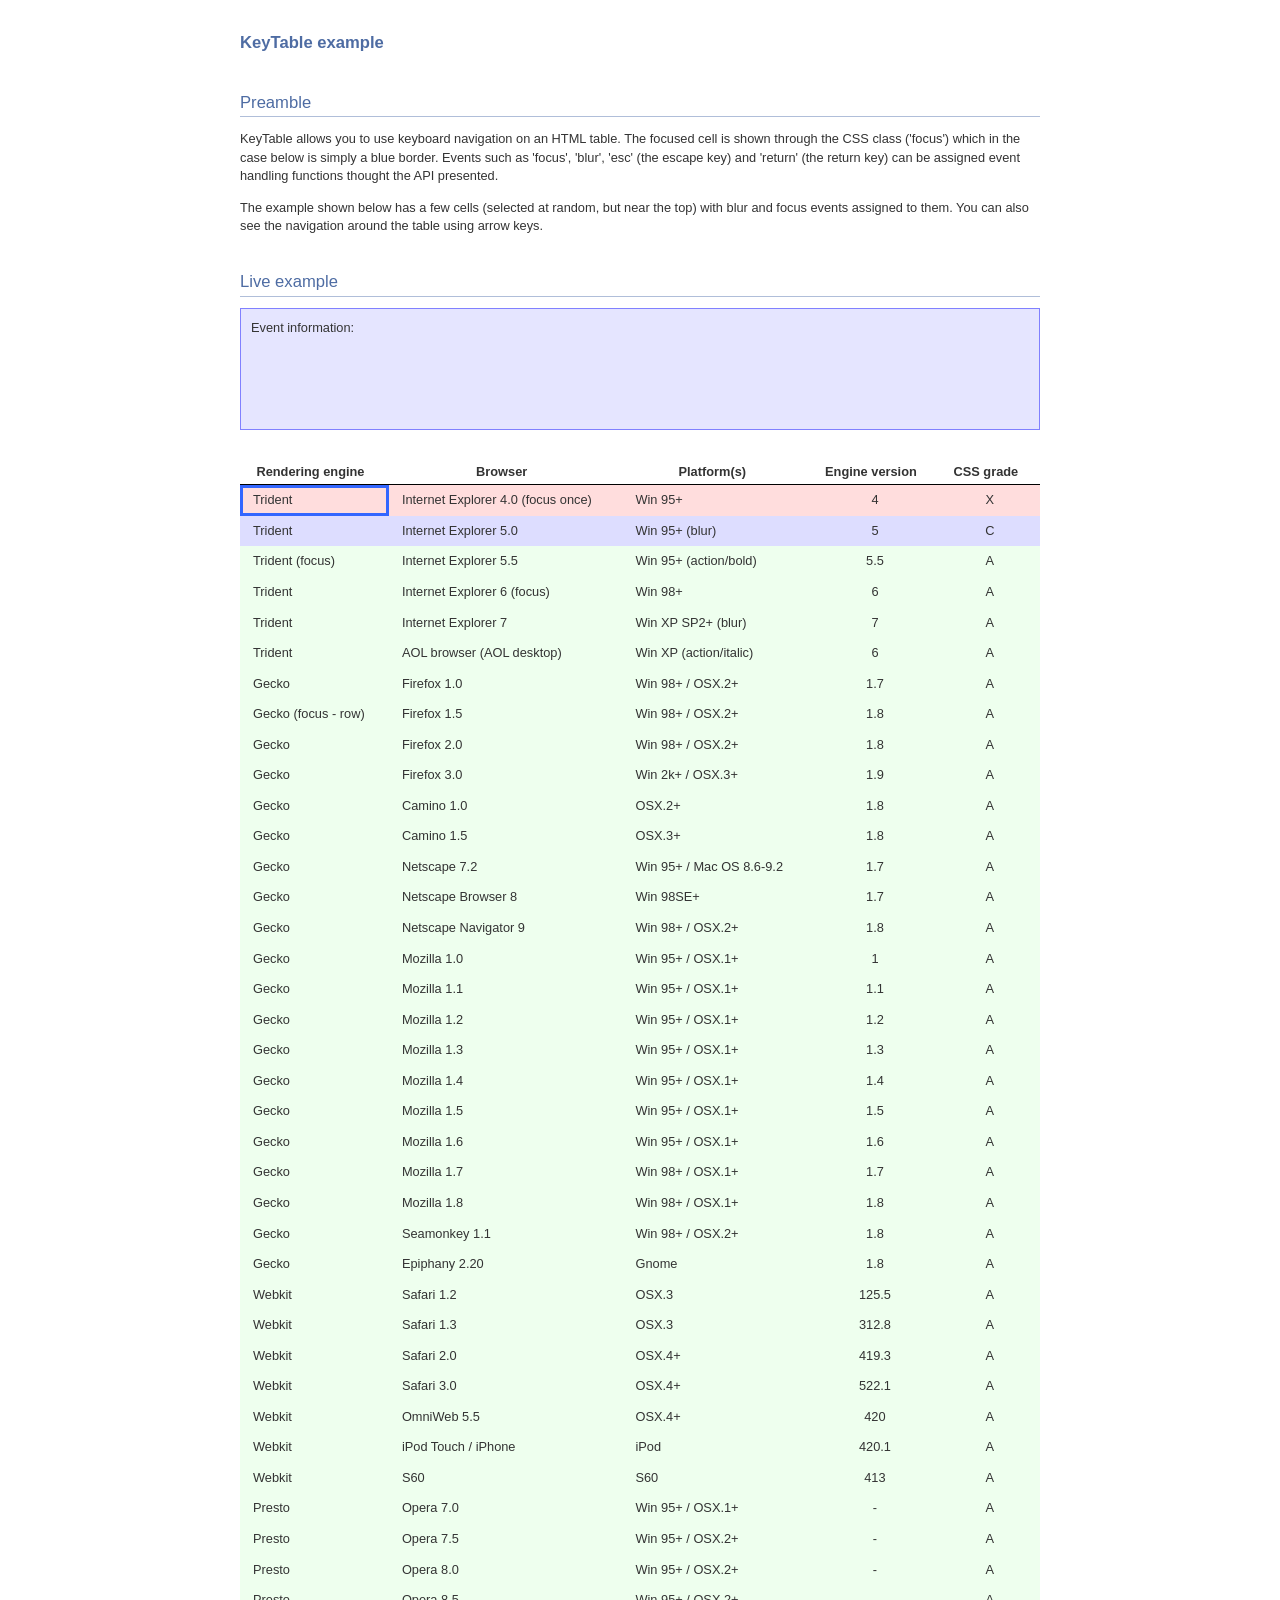
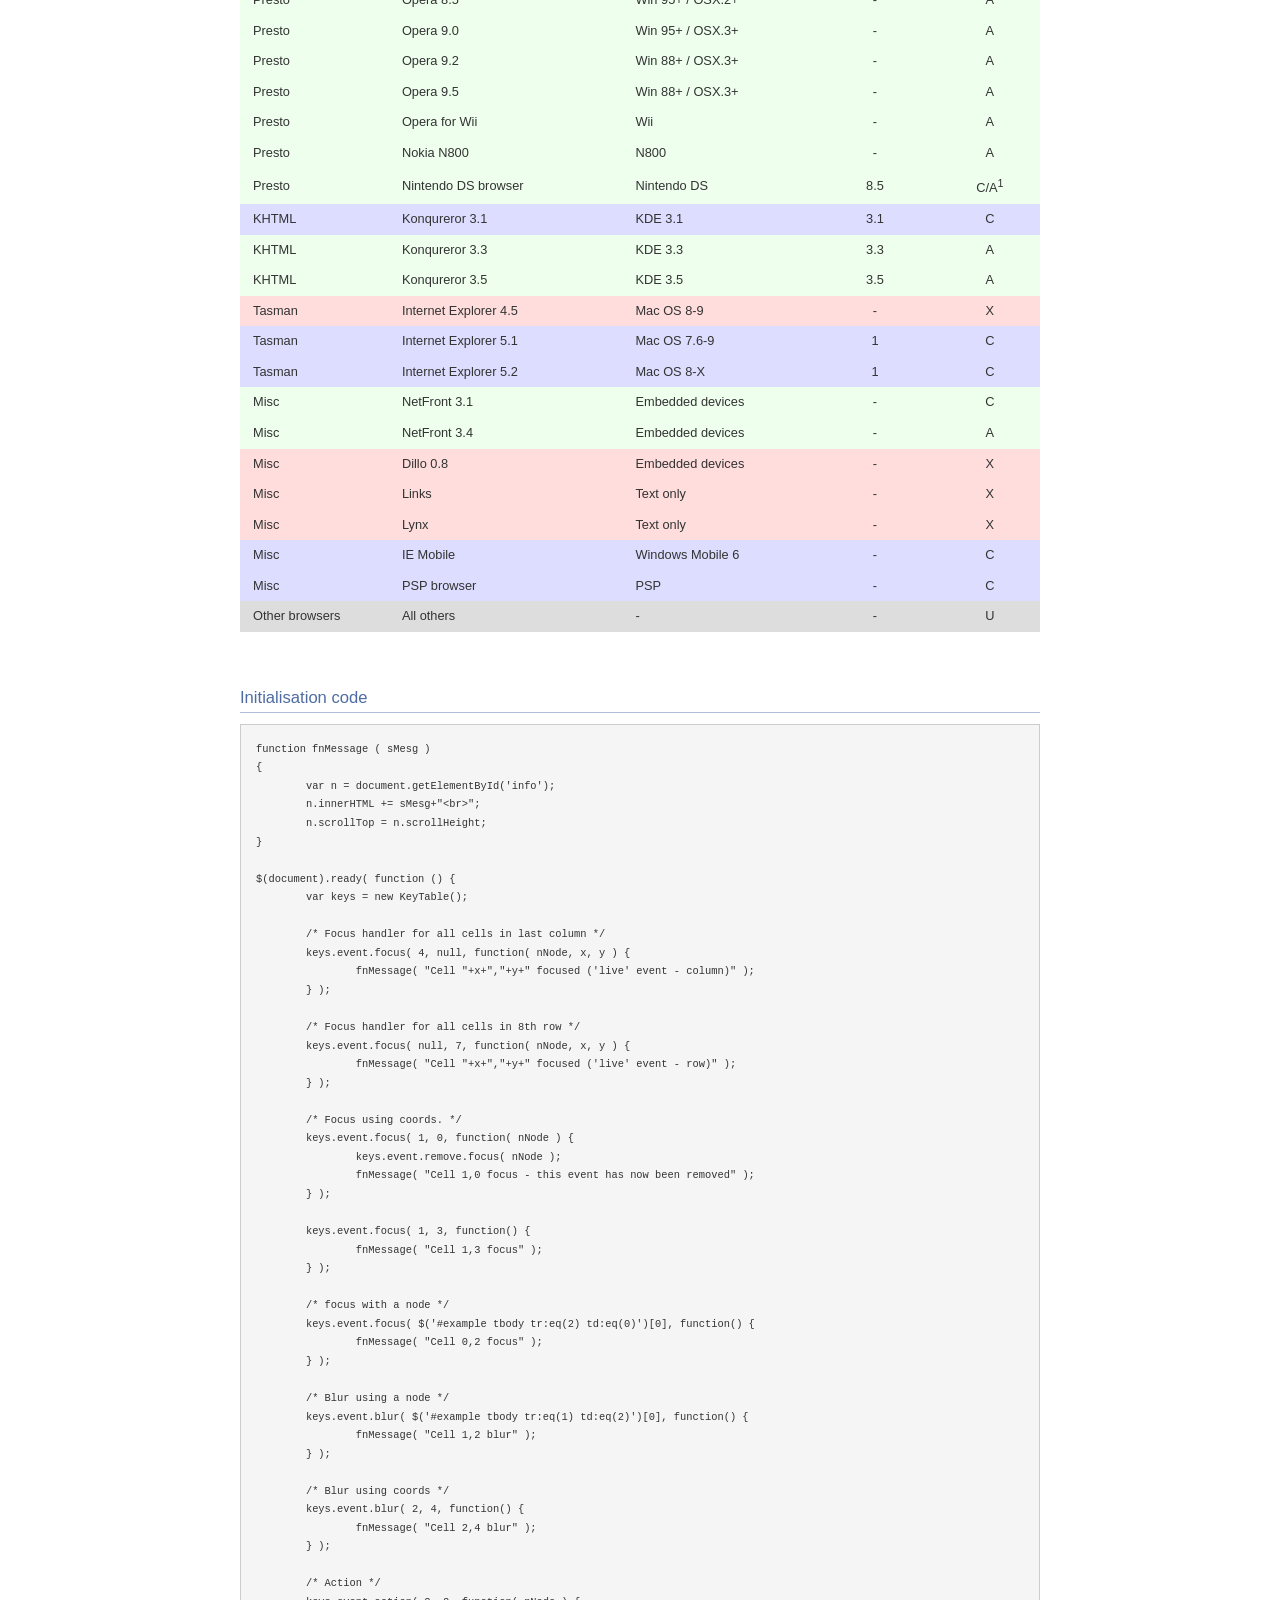
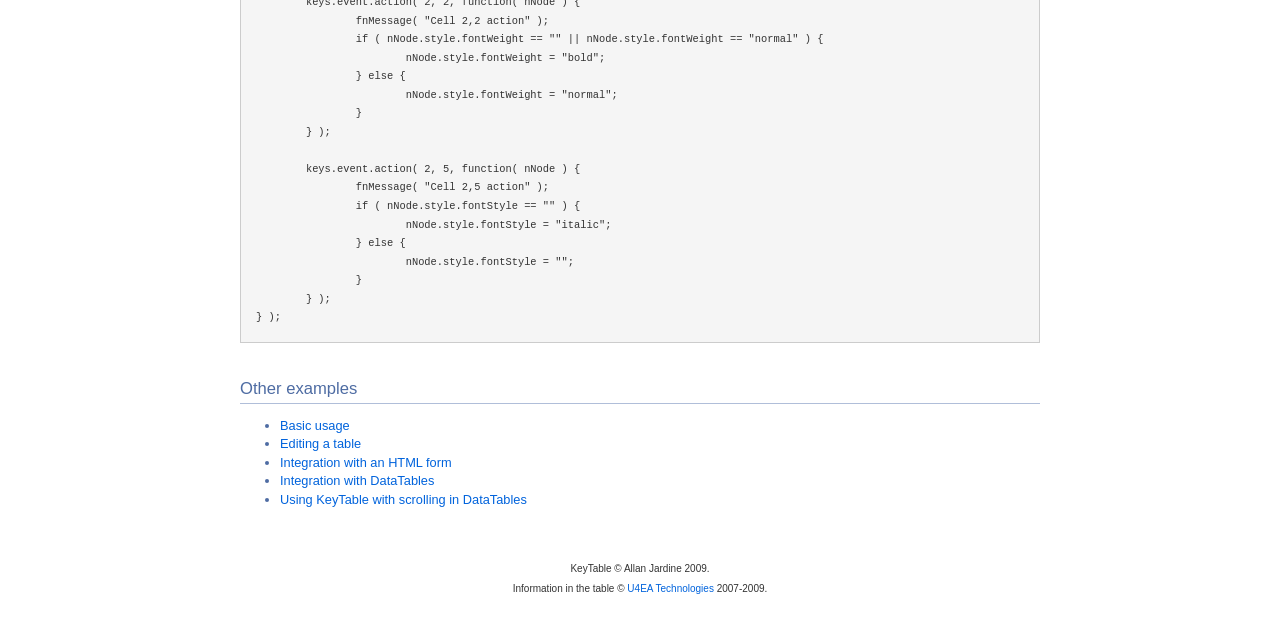
<file: datawarehouse/static/datawarehouse/DataTables/extras/KeyTable/index.html>
<!DOCTYPE HTML PUBLIC "-//W3C//DTD HTML 4.01//EN" "http://www.w3.org/TR/html4/strict.dtd">
<html>
	<head>
		<meta http-equiv="content-type" content="text/html; charset=utf-8">
		<link rel="shortcut icon" type="image/ico" href="http://www.sprymedia.co.uk/media/images/favicon.ico">
		
		<title>KeyTables example</title>
		<style type="text/css" title="currentStyle">
			@import "../../media/css/demo_page.css";
			@import "../../media/css/demo_table.css";
		</style>
		<script type="text/javascript" charset="utf-8" src="../../media/js/jquery.js"></script>
		<script type="text/javascript" charset="utf-8" src="js/KeyTable.js"></script>
		<script type="text/javascript" charset="utf-8">
			function fnMessage ( sMesg )
			{
				var n = document.getElementById('info');
				n.innerHTML += sMesg+"<br>";
				n.scrollTop = n.scrollHeight;
			}
			
			$(document).ready( function () {
				var keys = new KeyTable();
				
				/* Focus handler for all cells in last column */
				keys.event.focus( 4, null, function( nNode, x, y ) {
					fnMessage( "Cell "+x+","+y+" focused ('live' event - column)" );
				} );
				
				/* Focus handler for all cells in 8th row */
				keys.event.focus( null, 7, function( nNode, x, y ) {
					fnMessage( "Cell "+x+","+y+" focused ('live' event - row)" );
				} );
				
				/* Focus using coords. */
				keys.event.focus( 1, 0, function( nNode ) {
					keys.event.remove.focus( nNode );
					fnMessage( "Cell 1,0 focus - this event has now been removed" );
				} );
				
				keys.event.focus( 1, 3, function() {
					fnMessage( "Cell 1,3 focus" );
				} );
				
				/* focus with a node */
				keys.event.focus( $('#example tbody tr:eq(2) td:eq(0)')[0], function() {
					fnMessage( "Cell 0,2 focus" );
				} );
				
				/* Blur using a node */
				keys.event.blur( $('#example tbody tr:eq(1) td:eq(2)')[0], function() {
					fnMessage( "Cell 1,2 blur" );
				} );
				
				/* Blur using coords */
				keys.event.blur( 2, 4, function() {
					fnMessage( "Cell 2,4 blur" );
				} );
				
				/* Action */
				keys.event.action( 2, 2, function( nNode ) {
					fnMessage( "Cell 2,2 action" );
					if ( nNode.style.fontWeight == "" || nNode.style.fontWeight == "normal" ) {
						nNode.style.fontWeight = "bold";
					} else {
						nNode.style.fontWeight = "normal";
					}
				} );
				
				keys.event.action( 2, 5, function( nNode ) {
					fnMessage( "Cell 2,5 action" );
					if ( nNode.style.fontStyle == "" ) {
						nNode.style.fontStyle = "italic";
					} else {
						nNode.style.fontStyle = "";
					}
				} );
			} );
		</script>
	</head>
	<body id="dt_example">
		<div id="container">
			<div class="full_width big">
				KeyTable example
			</div>
			
			<h1>Preamble</h1>
			<p>KeyTable allows you to use keyboard navigation on an HTML table. The focused cell is shown through the CSS class ('focus') which in the case below is simply a blue border. Events such as 'focus', 'blur', 'esc' (the escape key) and 'return' (the return key) can be assigned event handling functions thought the API presented.</p>
			<p>The example shown below has a few cells (selected at random, but near the top) with blur and focus events assigned to them. You can also see the navigation around the table using arrow keys.</p>
			
			<h1>Live example</h1>
			<div id="info" class="box">
				Event information:<br>
			</div>
			<div id="demo">
<table cellpadding="0" cellspacing="0" border="0" class="display KeyTable" id="example">
	<thead>
		<tr>
			<th>Rendering engine</th>
			<th>Browser</th>
			<th>Platform(s)</th>
			<th>Engine version</th>
			<th>CSS grade</th>
		</tr>
	</thead>
	<tbody>
		<tr class="gradeX">
			<td>Trident</td>
			<td>Internet Explorer 4.0 (focus once)</td>
			<td>Win 95+</td>
			<td class="center">4</td>
			<td class="center">X</td>
		</tr>
		<tr class="gradeC">
			<td>Trident</td>
			<td>Internet Explorer 5.0</td>
			<td>Win 95+ (blur)</td>
			<td class="center">5</td>
			<td class="center">C</td>
		</tr>
		<tr class="gradeA">
			<td>Trident (focus)</td>
			<td>Internet Explorer 5.5</td>
			<td>Win 95+ (action/bold)</td>
			<td class="center">5.5</td>
			<td class="center">A</td>
		</tr>
		<tr class="gradeA">
			<td>Trident</td>
			<td>Internet Explorer 6 (focus)</td>
			<td>Win 98+</td>
			<td class="center">6</td>
			<td class="center">A</td>
		</tr>
		<tr class="gradeA">
			<td>Trident</td>
			<td>Internet Explorer 7</td>
			<td>Win XP SP2+ (blur)</td>
			<td class="center">7</td>
			<td class="center">A</td>
		</tr>
		<tr class="gradeA">
			<td>Trident</td>
			<td>AOL browser (AOL desktop)</td>
			<td>Win XP (action/italic)</td>
			<td class="center">6</td>
			<td class="center">A</td>
		</tr>
		<tr class="gradeA">
			<td>Gecko</td>
			<td>Firefox 1.0</td>
			<td>Win 98+ / OSX.2+</td>
			<td class="center">1.7</td>
			<td class="center">A</td>
		</tr>
		<tr class="gradeA">
			<td>Gecko (focus - row)</td>
			<td>Firefox 1.5</td>
			<td>Win 98+ / OSX.2+</td>
			<td class="center">1.8</td>
			<td class="center">A</td>
		</tr>
		<tr class="gradeA">
			<td>Gecko</td>
			<td>Firefox 2.0</td>
			<td>Win 98+ / OSX.2+</td>
			<td class="center">1.8</td>
			<td class="center">A</td>
		</tr>
		<tr class="gradeA">
			<td>Gecko</td>
			<td>Firefox 3.0</td>
			<td>Win 2k+ / OSX.3+</td>
			<td class="center">1.9</td>
			<td class="center">A</td>
		</tr>
		<tr class="gradeA">
			<td>Gecko</td>
			<td>Camino 1.0</td>
			<td>OSX.2+</td>
			<td class="center">1.8</td>
			<td class="center">A</td>
		</tr>
		<tr class="gradeA">
			<td>Gecko</td>
			<td>Camino 1.5</td>
			<td>OSX.3+</td>
			<td class="center">1.8</td>
			<td class="center">A</td>
		</tr>
		<tr class="gradeA">
			<td>Gecko</td>
			<td>Netscape 7.2</td>
			<td>Win 95+ / Mac OS 8.6-9.2</td>
			<td class="center">1.7</td>
			<td class="center">A</td>
		</tr>
		<tr class="gradeA">
			<td>Gecko</td>
			<td>Netscape Browser 8</td>
			<td>Win 98SE+</td>
			<td class="center">1.7</td>
			<td class="center">A</td>
		</tr>
		<tr class="gradeA">
			<td>Gecko</td>
			<td>Netscape Navigator 9</td>
			<td>Win 98+ / OSX.2+</td>
			<td class="center">1.8</td>
			<td class="center">A</td>
		</tr>
		<tr class="gradeA">
			<td>Gecko</td>
			<td>Mozilla 1.0</td>
			<td>Win 95+ / OSX.1+</td>
			<td class="center">1</td>
			<td class="center">A</td>
		</tr>
		<tr class="gradeA">
			<td>Gecko</td>
			<td>Mozilla 1.1</td>
			<td>Win 95+ / OSX.1+</td>
			<td class="center">1.1</td>
			<td class="center">A</td>
		</tr>
		<tr class="gradeA">
			<td>Gecko</td>
			<td>Mozilla 1.2</td>
			<td>Win 95+ / OSX.1+</td>
			<td class="center">1.2</td>
			<td class="center">A</td>
		</tr>
		<tr class="gradeA">
			<td>Gecko</td>
			<td>Mozilla 1.3</td>
			<td>Win 95+ / OSX.1+</td>
			<td class="center">1.3</td>
			<td class="center">A</td>
		</tr>
		<tr class="gradeA">
			<td>Gecko</td>
			<td>Mozilla 1.4</td>
			<td>Win 95+ / OSX.1+</td>
			<td class="center">1.4</td>
			<td class="center">A</td>
		</tr>
		<tr class="gradeA">
			<td>Gecko</td>
			<td>Mozilla 1.5</td>
			<td>Win 95+ / OSX.1+</td>
			<td class="center">1.5</td>
			<td class="center">A</td>
		</tr>
		<tr class="gradeA">
			<td>Gecko</td>
			<td>Mozilla 1.6</td>
			<td>Win 95+ / OSX.1+</td>
			<td class="center">1.6</td>
			<td class="center">A</td>
		</tr>
		<tr class="gradeA">
			<td>Gecko</td>
			<td>Mozilla 1.7</td>
			<td>Win 98+ / OSX.1+</td>
			<td class="center">1.7</td>
			<td class="center">A</td>
		</tr>
		<tr class="gradeA">
			<td>Gecko</td>
			<td>Mozilla 1.8</td>
			<td>Win 98+ / OSX.1+</td>
			<td class="center">1.8</td>
			<td class="center">A</td>
		</tr>
		<tr class="gradeA">
			<td>Gecko</td>
			<td>Seamonkey 1.1</td>
			<td>Win 98+ / OSX.2+</td>
			<td class="center">1.8</td>
			<td class="center">A</td>
		</tr>
		<tr class="gradeA">
			<td>Gecko</td>
			<td>Epiphany 2.20</td>
			<td>Gnome</td>
			<td class="center">1.8</td>
			<td class="center">A</td>
		</tr>
		<tr class="gradeA">
			<td>Webkit</td>
			<td>Safari 1.2</td>
			<td>OSX.3</td>
			<td class="center">125.5</td>
			<td class="center">A</td>
		</tr>
		<tr class="gradeA">
			<td>Webkit</td>
			<td>Safari 1.3</td>
			<td>OSX.3</td>
			<td class="center">312.8</td>
			<td class="center">A</td>
		</tr>
		<tr class="gradeA">
			<td>Webkit</td>
			<td>Safari 2.0</td>
			<td>OSX.4+</td>
			<td class="center">419.3</td>
			<td class="center">A</td>
		</tr>
		<tr class="gradeA">
			<td>Webkit</td>
			<td>Safari 3.0</td>
			<td>OSX.4+</td>
			<td class="center">522.1</td>
			<td class="center">A</td>
		</tr>
		<tr class="gradeA">
			<td>Webkit</td>
			<td>OmniWeb 5.5</td>
			<td>OSX.4+</td>
			<td class="center">420</td>
			<td class="center">A</td>
		</tr>
		<tr class="gradeA">
			<td>Webkit</td>
			<td>iPod Touch / iPhone</td>
			<td>iPod</td>
			<td class="center">420.1</td>
			<td class="center">A</td>
		</tr>
		<tr class="gradeA">
			<td>Webkit</td>
			<td>S60</td>
			<td>S60</td>
			<td class="center">413</td>
			<td class="center">A</td>
		</tr>
		<tr class="gradeA">
			<td>Presto</td>
			<td>Opera 7.0</td>
			<td>Win 95+ / OSX.1+</td>
			<td class="center">-</td>
			<td class="center">A</td>
		</tr>
		<tr class="gradeA">
			<td>Presto</td>
			<td>Opera 7.5</td>
			<td>Win 95+ / OSX.2+</td>
			<td class="center">-</td>
			<td class="center">A</td>
		</tr>
		<tr class="gradeA">
			<td>Presto</td>
			<td>Opera 8.0</td>
			<td>Win 95+ / OSX.2+</td>
			<td class="center">-</td>
			<td class="center">A</td>
		</tr>
		<tr class="gradeA">
			<td>Presto</td>
			<td>Opera 8.5</td>
			<td>Win 95+ / OSX.2+</td>
			<td class="center">-</td>
			<td class="center">A</td>
		</tr>
		<tr class="gradeA">
			<td>Presto</td>
			<td>Opera 9.0</td>
			<td>Win 95+ / OSX.3+</td>
			<td class="center">-</td>
			<td class="center">A</td>
		</tr>
		<tr class="gradeA">
			<td>Presto</td>
			<td>Opera 9.2</td>
			<td>Win 88+ / OSX.3+</td>
			<td class="center">-</td>
			<td class="center">A</td>
		</tr>
		<tr class="gradeA">
			<td>Presto</td>
			<td>Opera 9.5</td>
			<td>Win 88+ / OSX.3+</td>
			<td class="center">-</td>
			<td class="center">A</td>
		</tr>
		<tr class="gradeA">
			<td>Presto</td>
			<td>Opera for Wii</td>
			<td>Wii</td>
			<td class="center">-</td>
			<td class="center">A</td>
		</tr>
		<tr class="gradeA">
			<td>Presto</td>
			<td>Nokia N800</td>
			<td>N800</td>
			<td class="center">-</td>
			<td class="center">A</td>
		</tr>
		<tr class="gradeA">
			<td>Presto</td>
			<td>Nintendo DS browser</td>
			<td>Nintendo DS</td>
			<td class="center">8.5</td>
			<td class="center">C/A<sup>1</sup></td>
		</tr>
		<tr class="gradeC">
			<td>KHTML</td>
			<td>Konqureror 3.1</td>
			<td>KDE 3.1</td>
			<td class="center">3.1</td>
			<td class="center">C</td>
		</tr>
		<tr class="gradeA">
			<td>KHTML</td>
			<td>Konqureror 3.3</td>
			<td>KDE 3.3</td>
			<td class="center">3.3</td>
			<td class="center">A</td>
		</tr>
		<tr class="gradeA">
			<td>KHTML</td>
			<td>Konqureror 3.5</td>
			<td>KDE 3.5</td>
			<td class="center">3.5</td>
			<td class="center">A</td>
		</tr>
		<tr class="gradeX">
			<td>Tasman</td>
			<td>Internet Explorer 4.5</td>
			<td>Mac OS 8-9</td>
			<td class="center">-</td>
			<td class="center">X</td>
		</tr>
		<tr class="gradeC">
			<td>Tasman</td>
			<td>Internet Explorer 5.1</td>
			<td>Mac OS 7.6-9</td>
			<td class="center">1</td>
			<td class="center">C</td>
		</tr>
		<tr class="gradeC">
			<td>Tasman</td>
			<td>Internet Explorer 5.2</td>
			<td>Mac OS 8-X</td>
			<td class="center">1</td>
			<td class="center">C</td>
		</tr>
		<tr class="gradeA">
			<td>Misc</td>
			<td>NetFront 3.1</td>
			<td>Embedded devices</td>
			<td class="center">-</td>
			<td class="center">C</td>
		</tr>
		<tr class="gradeA">
			<td>Misc</td>
			<td>NetFront 3.4</td>
			<td>Embedded devices</td>
			<td class="center">-</td>
			<td class="center">A</td>
		</tr>
		<tr class="gradeX">
			<td>Misc</td>
			<td>Dillo 0.8</td>
			<td>Embedded devices</td>
			<td class="center">-</td>
			<td class="center">X</td>
		</tr>
		<tr class="gradeX">
			<td>Misc</td>
			<td>Links</td>
			<td>Text only</td>
			<td class="center">-</td>
			<td class="center">X</td>
		</tr>
		<tr class="gradeX">
			<td>Misc</td>
			<td>Lynx</td>
			<td>Text only</td>
			<td class="center">-</td>
			<td class="center">X</td>
		</tr>
		<tr class="gradeC">
			<td>Misc</td>
			<td>IE Mobile</td>
			<td>Windows Mobile 6</td>
			<td class="center">-</td>
			<td class="center">C</td>
		</tr>
		<tr class="gradeC">
			<td>Misc</td>
			<td>PSP browser</td>
			<td>PSP</td>
			<td class="center">-</td>
			<td class="center">C</td>
		</tr>
		<tr class="gradeU">
			<td>Other browsers</td>
			<td>All others</td>
			<td>-</td>
			<td class="center">-</td>
			<td class="center">U</td>
		</tr>
	</tbody>
</table>
			</div>
			<div class="spacer"></div>
			
			
			<h1>Initialisation code</h1>
			<pre>function fnMessage ( sMesg )
{
	var n = document.getElementById('info');
	n.innerHTML += sMesg+"&lt;br&gt;";
	n.scrollTop = n.scrollHeight;
}

$(document).ready( function () {
	var keys = new KeyTable();
	
	/* Focus handler for all cells in last column */
	keys.event.focus( 4, null, function( nNode, x, y ) {
		fnMessage( "Cell "+x+","+y+" focused ('live' event - column)" );
	} );
	
	/* Focus handler for all cells in 8th row */
	keys.event.focus( null, 7, function( nNode, x, y ) {
		fnMessage( "Cell "+x+","+y+" focused ('live' event - row)" );
	} );
	
	/* Focus using coords. */
	keys.event.focus( 1, 0, function( nNode ) {
		keys.event.remove.focus( nNode );
		fnMessage( "Cell 1,0 focus - this event has now been removed" );
	} );
	
	keys.event.focus( 1, 3, function() {
		fnMessage( "Cell 1,3 focus" );
	} );
	
	/* focus with a node */
	keys.event.focus( $('#example tbody tr:eq(2) td:eq(0)')[0], function() {
		fnMessage( "Cell 0,2 focus" );
	} );
	
	/* Blur using a node */
	keys.event.blur( $('#example tbody tr:eq(1) td:eq(2)')[0], function() {
		fnMessage( "Cell 1,2 blur" );
	} );
	
	/* Blur using coords */
	keys.event.blur( 2, 4, function() {
		fnMessage( "Cell 2,4 blur" );
	} );
	
	/* Action */
	keys.event.action( 2, 2, function( nNode ) {
		fnMessage( "Cell 2,2 action" );
		if ( nNode.style.fontWeight == "" || nNode.style.fontWeight == "normal" ) {
			nNode.style.fontWeight = "bold";
		} else {
			nNode.style.fontWeight = "normal";
		}
	} );
	
	keys.event.action( 2, 5, function( nNode ) {
		fnMessage( "Cell 2,5 action" );
		if ( nNode.style.fontStyle == "" ) {
			nNode.style.fontStyle = "italic";
		} else {
			nNode.style.fontStyle = "";
		}
	} );
} );</pre>
			
			
			<h1>Other examples</h1>
			<ul>
				<li><a href="index.html">Basic usage</a></li>
				<li><a href="editing.html">Editing a table</a></li>
				<li><a href="form.html">Integration with an HTML form</a></li>
				<li><a href="datatable.html">Integration with DataTables</a></li>
				<li><a href="datatable_scrolling.html">Using KeyTable with scrolling in DataTables</a></li>
			</ul>
			
			<div id="footer" style="text-align:center;">
				<span style="font-size:10px;">
					KeyTable &copy; Allan Jardine 2009.<br>
					Information in the table &copy; <a href="http://www.u4eatech.com">U4EA Technologies</a> 2007-2009.</span>
			</div>
		</div>
	</body>
</html>
</file>
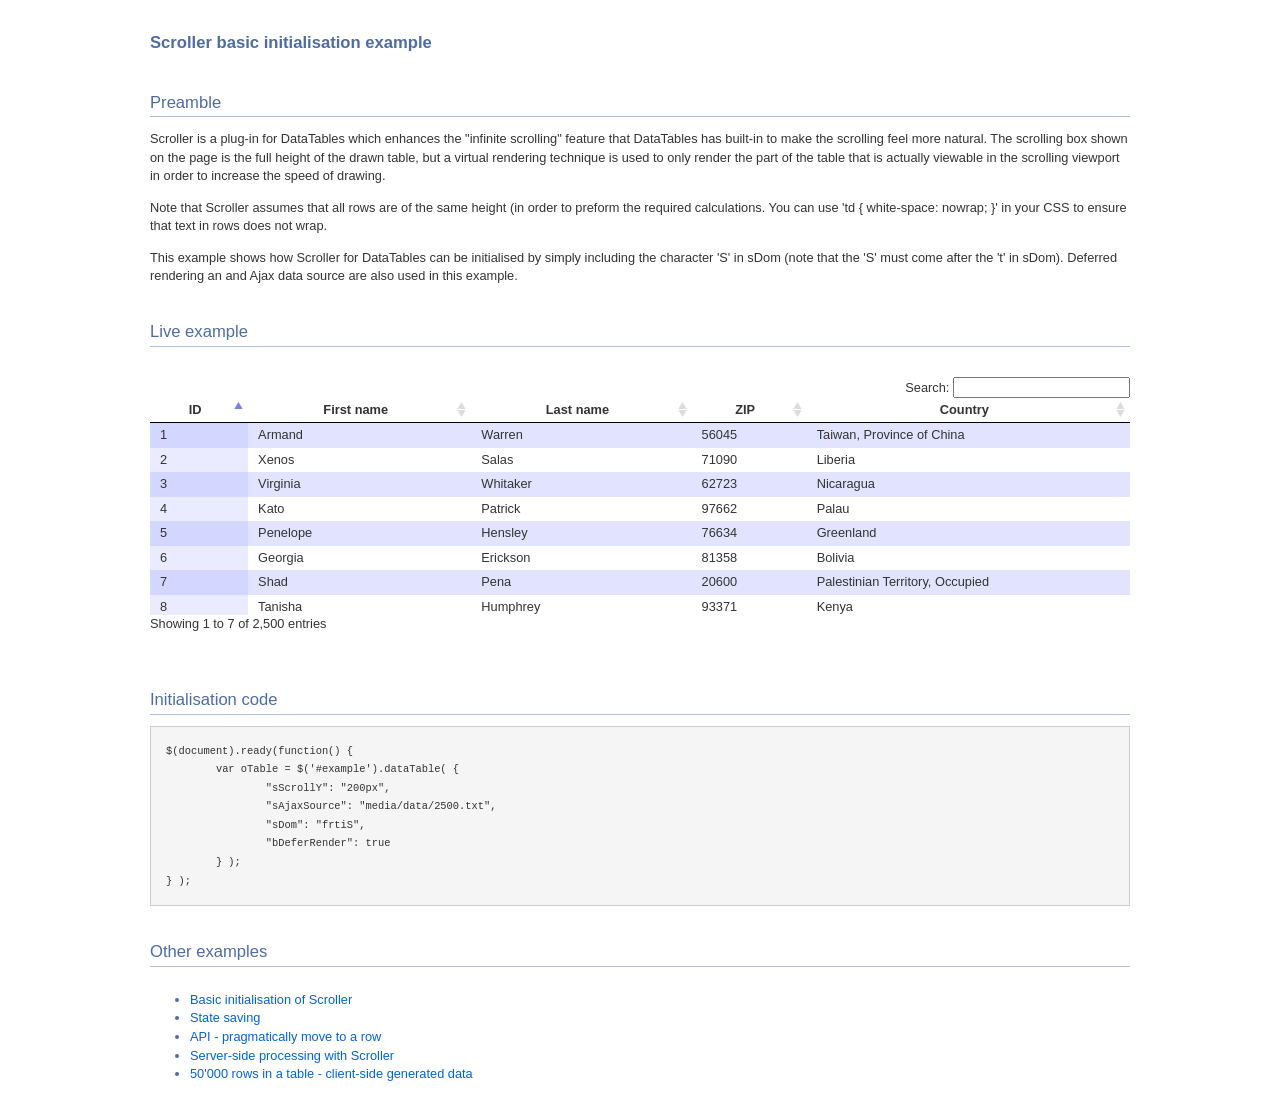
<file: datawarehouse/static/datawarehouse/DataTables/extras/Scroller/index.html>
<!DOCTYPE HTML PUBLIC "-//W3C//DTD HTML 4.01//EN" "http://www.w3.org/TR/html4/strict.dtd">
<html>
	<head>
		<meta http-equiv="content-type" content="text/html; charset=utf-8" />
		<link rel="shortcut icon" type="image/ico" href="http://www.datatables.net/favicon.ico" />
		
		<title>DataTables example</title>
		<style type="text/css">
			@import "../../media/css/demo_page.css";
			@import "../../media/css/demo_table.css";
			@import "media/css/dataTables.scroller.css";
		</style>
		<script type="text/javascript" language="javascript" src="../../media/js/jquery.js"></script>
		<script type="text/javascript" language="javascript" src="../../media/js/jquery.dataTables.js"></script>
		<script type="text/javascript" language="javascript" src="media/js/dataTables.scroller.js"></script>
		<script type="text/javascript" charset="utf-8">
			$(document).ready(function() {
				var oTable = $('#example').dataTable( {
					"sScrollY": "192px",
					"sAjaxSource": "media/data/2500.txt",
					"sDom": "frtiS",
					"bDeferRender": true
				} );
			} );
		</script>
	</head>
	<body id="dt_example">
		<div id="container" style="width:980px">
			<div class="full_width big">
				Scroller basic initialisation example
			</div>
			
			<h1>Preamble</h1>
			<p>Scroller is a plug-in for DataTables which enhances the "infinite scrolling" feature that DataTables has built-in to make the scrolling feel more natural. The scrolling box shown on the page is the full height of the drawn table, but a virtual rendering technique is used to only render the part of the table that is actually viewable in the scrolling viewport in order to increase the speed of drawing.</p>
			<p>Note that Scroller assumes that all rows are of the same height (in order to preform the required calculations. You can use 'td { white-space: nowrap; }' in your CSS to ensure that text in rows does not wrap.</p>
			<p>This example shows how Scroller for DataTables can be initialised by simply including the character 'S' in sDom (note that the 'S' must come after the 't' in sDom). Deferred rendering an and Ajax data source are also used in this example.</p>
			
			<h1>Live example</h1>
			<div id="demo">
<table cellpadding="0" cellspacing="0" border="0" class="display" id="example">
	<thead>
		<tr>
			<th>ID</th>
			<th>First name</th>
			<th>Last name</th>
			<th>ZIP</th>
			<th width="33%">Country</th>
		</tr>
	</thead>
</table>
			</div>
			<div class="spacer"></div>
			
			
			<h1>Initialisation code</h1>
			<pre>$(document).ready(function() {
	var oTable = $('#example').dataTable( {
		"sScrollY": "200px",
		"sAjaxSource": "media/data/2500.txt",
		"sDom": "frtiS",
		"bDeferRender": true
	} );
} );</pre>
			
			
			<h1>Other examples</h1>
			<div class="demo_links">
				<ul>
					<li><a href="index.html">Basic initialisation of Scroller</a></li>
					<li><a href="state_saving.html">State saving</a></li>
					<li><a href="api_scrolling.html">API - pragmatically move to a row</a></li>
					<li><a href="server-side_processing.html">Server-side processing with Scroller</a></li>
					<li><a href="large_js_source.html">50'000 rows in a table - client-side generated data</a></li>
				</ul>
			</div>
			
		</div>
	</body>
</html>
</file>
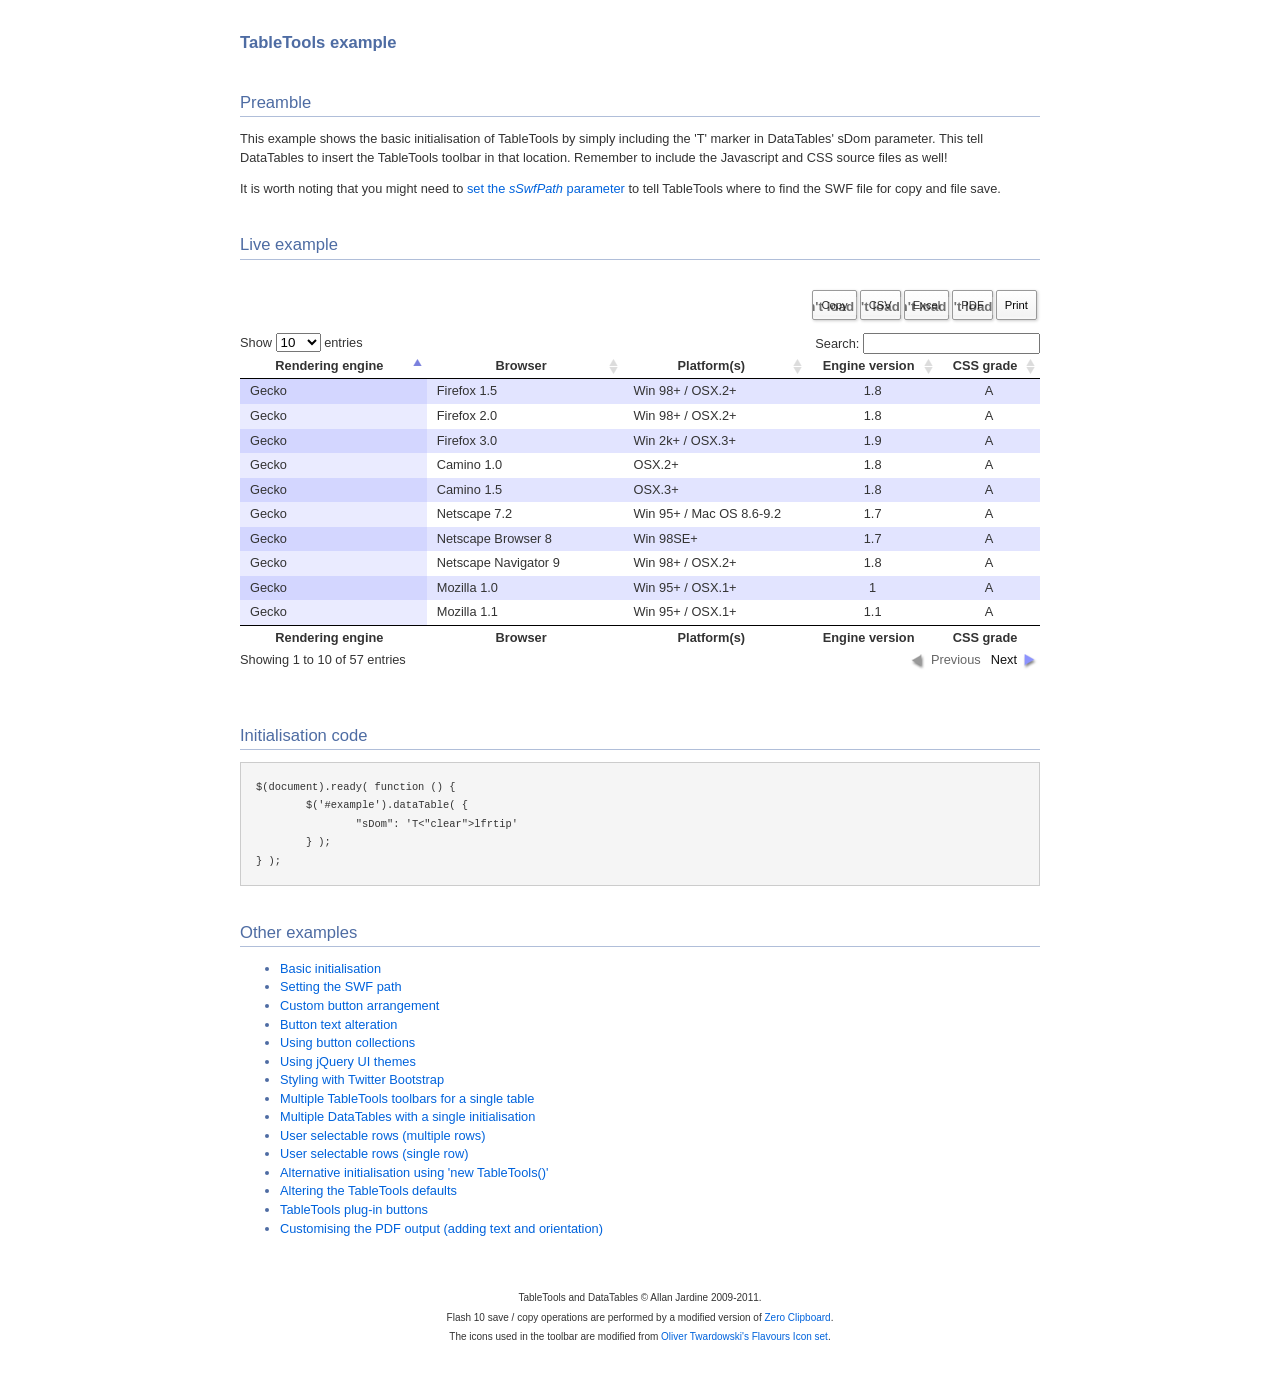
<file: datawarehouse/static/datawarehouse/DataTables/extras/TableTools/index.html>
<!DOCTYPE HTML PUBLIC "-//W3C//DTD HTML 4.01//EN" "http://www.w3.org/TR/html4/strict.dtd">
<html>
	<head>
		<meta http-equiv="content-type" content="text/html; charset=utf-8">
		<link rel="shortcut icon" type="image/ico" href="http://www.sprymedia.co.uk/media/images/favicon.ico">
		
		<title>TableTools example</title>
		<style type="text/css" title="currentStyle">
			@import "../../media/css/demo_page.css";
			@import "../../media/css/demo_table.css";
			@import "media/css/TableTools.css";
		</style>
		<script type="text/javascript" charset="utf-8" src="../../media/js/jquery.js"></script>
		<script type="text/javascript" charset="utf-8" src="../../media/js/jquery.dataTables.js"></script>
		<script type="text/javascript" charset="utf-8" src="media/js/ZeroClipboard.js"></script>
		<script type="text/javascript" charset="utf-8" src="media/js/TableTools.js"></script>
		<script type="text/javascript" charset="utf-8">
			$(document).ready( function () {
				$('#example').dataTable( {
					"sDom": 'T<"clear">lfrtip'
				} );
			} );
		</script>
	</head>
	<body id="dt_example">
		<div id="container">
			<div class="full_width big">
				TableTools example
			</div>
			
			<h1>Preamble</h1>
			<p>This example shows the basic initialisation of TableTools by simply including the 'T' marker in DataTables' sDom parameter. This tell DataTables to insert the TableTools toolbar in that location. Remember to include the Javascript and CSS source files as well!</p>
			<p>It is worth noting that you might need to <a href="swf_path.html">set the <i>sSwfPath</i> parameter</a> to tell TableTools where to find the SWF file for copy and file save.</p>
			
			<h1>Live example</h1>
			<div id="demo">
<table cellpadding="0" cellspacing="0" border="0" class="display" id="example">
	<thead>
		<tr>
			<th>Rendering engine</th>
			<th>Browser</th>
			<th>Platform(s)</th>
			<th>Engine version</th>
			<th>CSS grade</th>
		</tr>
	</thead>
	<tfoot>
		<tr>
			<th>Rendering engine</th>
			<th>Browser</th>
			<th>Platform(s)</th>
			<th>Engine version</th>
			<th>CSS grade</th>
		</tr>
	</tfoot>
	<tbody>
		<tr class="odd_gradeX">
			<td>Trident</td>
			<td>Internet Explorer 4.0</td>
			<td>Win 95+ (Entity: &amp;)</td>
			<td class="center">4</td>
			<td class="center">X</td>
		</tr>
		<tr class="even_gradeC">
			<td>Trident</td>
			<td>Internet Explorer 5.0</td>
			<td>Win 95+</td>
			<td class="center">5</td>
			<td class="center">C</td>
		</tr>
		<tr class="odd_gradeA">
			<td>Trident</td>
			<td>Internet Explorer 5.5</td>
			<td>Win 95+</td>
			<td class="center">5.5</td>
			<td class="center">A</td>
		</tr>
		<tr class="even_gradeA">
			<td>Trident</td>
			<td>Internet Explorer 6</td>
			<td>Win 98+</td>
			<td class="center">6</td>
			<td class="center">A</td>
		</tr>
		<tr class="odd_gradeA">
			<td>Trident</td>
			<td>Internet Explorer 7</td>
			<td>Win XP SP2+</td>
			<td class="center">7</td>
			<td class="center">A</td>
		</tr>
		<tr class="even_gradeA">
			<td>Trident</td>
			<td>AOL browser (AOL desktop)</td>
			<td>Win XP</td>
			<td class="center">6</td>
			<td class="center">A</td>
		</tr>
		<tr class="odd_gradeA">
			<td>Gecko (UTF-8: $¢€ היצוא)</td>
			<td>Firefox 1.0</td>
			<td>Win 98+ / OSX.2+</td>
			<td class="center">1.7</td>
			<td class="center">A</td>
		</tr>
		<tr class="even_gradeA">
			<td>Gecko</td>
			<td>Firefox 1.5</td>
			<td>Win 98+ / OSX.2+</td>
			<td class="center">1.8</td>
			<td class="center">A</td>
		</tr>
		<tr class="odd_gradeA">
			<td>Gecko</td>
			<td>Firefox 2.0</td>
			<td>Win 98+ / OSX.2+</td>
			<td class="center">1.8</td>
			<td class="center">A</td>
		</tr>
		<tr class="even_gradeA">
			<td>Gecko</td>
			<td>Firefox 3.0</td>
			<td>Win 2k+ / OSX.3+</td>
			<td class="center">1.9</td>
			<td class="center">A</td>
		</tr>
		<tr class="odd_gradeA">
			<td>Gecko</td>
			<td>Camino 1.0</td>
			<td>OSX.2+</td>
			<td class="center">1.8</td>
			<td class="center">A</td>
		</tr>
		<tr class="even_gradeA">
			<td>Gecko</td>
			<td>Camino 1.5</td>
			<td>OSX.3+</td>
			<td class="center">1.8</td>
			<td class="center">A</td>
		</tr>
		<tr class="odd_gradeA">
			<td>Gecko</td>
			<td>Netscape 7.2</td>
			<td>Win 95+ / Mac OS 8.6-9.2</td>
			<td class="center">1.7</td>
			<td class="center">A</td>
		</tr>
		<tr class="even_gradeA">
			<td>Gecko</td>
			<td>Netscape Browser 8</td>
			<td>Win 98SE+</td>
			<td class="center">1.7</td>
			<td class="center">A</td>
		</tr>
		<tr class="odd_gradeA">
			<td>Gecko</td>
			<td>Netscape Navigator 9</td>
			<td>Win 98+ / OSX.2+</td>
			<td class="center">1.8</td>
			<td class="center">A</td>
		</tr>
		<tr class="even_gradeA">
			<td>Gecko</td>
			<td>Mozilla 1.0</td>
			<td>Win 95+ / OSX.1+</td>
			<td class="center">1</td>
			<td class="center">A</td>
		</tr>
		<tr class="odd_gradeA">
			<td>Gecko</td>
			<td>Mozilla 1.1</td>
			<td>Win 95+ / OSX.1+</td>
			<td class="center">1.1</td>
			<td class="center">A</td>
		</tr>
		<tr class="even_gradeA">
			<td>Gecko</td>
			<td>Mozilla 1.2</td>
			<td>Win 95+ / OSX.1+</td>
			<td class="center">1.2</td>
			<td class="center">A</td>
		</tr>
		<tr class="odd_gradeA">
			<td>Gecko</td>
			<td>Mozilla 1.3</td>
			<td>Win 95+ / OSX.1+</td>
			<td class="center">1.3</td>
			<td class="center">A</td>
		</tr>
		<tr class="even_gradeA">
			<td>Gecko</td>
			<td>Mozilla 1.4</td>
			<td>Win 95+ / OSX.1+</td>
			<td class="center">1.4</td>
			<td class="center">A</td>
		</tr>
		<tr class="odd_gradeA">
			<td>Gecko</td>
			<td>Mozilla 1.5</td>
			<td>Win 95+ / OSX.1+</td>
			<td class="center">1.5</td>
			<td class="center">A</td>
		</tr>
		<tr class="even_gradeA">
			<td>Gecko</td>
			<td>Mozilla 1.6</td>
			<td>Win 95+ / OSX.1+</td>
			<td class="center">1.6</td>
			<td class="center">A</td>
		</tr>
		<tr class="odd_gradeA">
			<td>Gecko</td>
			<td>Mozilla 1.7</td>
			<td>Win 98+ / OSX.1+</td>
			<td class="center">1.7</td>
			<td class="center">A</td>
		</tr>
		<tr class="even_gradeA">
			<td>Gecko</td>
			<td>Mozilla 1.8</td>
			<td>Win 98+ / OSX.1+</td>
			<td class="center">1.8</td>
			<td class="center">A</td>
		</tr>
		<tr class="odd_gradeA">
			<td>Gecko</td>
			<td>Seamonkey 1.1</td>
			<td>Win 98+ / OSX.2+</td>
			<td class="center">1.8</td>
			<td class="center">A</td>
		</tr>
		<tr class="even_gradeA">
			<td>Gecko</td>
			<td>Epiphany 2.20</td>
			<td>Gnome</td>
			<td class="center">1.8</td>
			<td class="center">A</td>
		</tr>
		<tr class="odd_gradeA">
			<td>Webkit</td>
			<td>Safari 1.2</td>
			<td>OSX.3</td>
			<td class="center">125.5</td>
			<td class="center">A</td>
		</tr>
		<tr class="even_gradeA">
			<td>Webkit</td>
			<td>Safari 1.3</td>
			<td>OSX.3</td>
			<td class="center">312.8</td>
			<td class="center">A</td>
		</tr>
		<tr class="odd_gradeA">
			<td>Webkit</td>
			<td>Safari 2.0</td>
			<td>OSX.4+</td>
			<td class="center">419.3</td>
			<td class="center">A</td>
		</tr>
		<tr class="even_gradeA">
			<td>Webkit</td>
			<td>Safari 3.0</td>
			<td>OSX.4+</td>
			<td class="center">522.1</td>
			<td class="center">A</td>
		</tr>
		<tr class="odd_gradeA">
			<td>Webkit</td>
			<td>OmniWeb 5.5</td>
			<td>OSX.4+</td>
			<td class="center">420</td>
			<td class="center">A</td>
		</tr>
		<tr class="even_gradeA">
			<td>Webkit</td>
			<td>iPod Touch / iPhone</td>
			<td>iPod</td>
			<td class="center">420.1</td>
			<td class="center">A</td>
		</tr>
		<tr class="odd_gradeA">
			<td>Webkit</td>
			<td>S60</td>
			<td>S60</td>
			<td class="center">413</td>
			<td class="center">A</td>
		</tr>
		<tr class="even_gradeA">
			<td>Presto</td>
			<td>Opera 7.0</td>
			<td>Win 95+ / OSX.1+</td>
			<td class="center">-</td>
			<td class="center">A</td>
		</tr>
		<tr class="odd_gradeA">
			<td>Presto</td>
			<td>Opera 7.5</td>
			<td>Win 95+ / OSX.2+</td>
			<td class="center">-</td>
			<td class="center">A</td>
		</tr>
		<tr class="even_gradeA">
			<td>Presto</td>
			<td>Opera 8.0</td>
			<td>Win 95+ / OSX.2+</td>
			<td class="center">-</td>
			<td class="center">A</td>
		</tr>
		<tr class="odd_gradeA">
			<td>Presto</td>
			<td>Opera 8.5</td>
			<td>Win 95+ / OSX.2+</td>
			<td class="center">-</td>
			<td class="center">A</td>
		</tr>
		<tr class="even_gradeA">
			<td>Presto</td>
			<td>Opera 9.0</td>
			<td>Win 95+ / OSX.3+</td>
			<td class="center">-</td>
			<td class="center">A</td>
		</tr>
		<tr class="odd_gradeA">
			<td>Presto</td>
			<td>Opera 9.2</td>
			<td>Win 88+ / OSX.3+</td>
			<td class="center">-</td>
			<td class="center">A</td>
		</tr>
		<tr class="even_gradeA">
			<td>Presto</td>
			<td>Opera 9.5</td>
			<td>Win 88+ / OSX.3+</td>
			<td class="center">-</td>
			<td class="center">A</td>
		</tr>
		<tr class="odd_gradeA">
			<td>Presto</td>
			<td>Opera for Wii</td>
			<td>Wii</td>
			<td class="center">-</td>
			<td class="center">A</td>
		</tr>
		<tr class="even_gradeA">
			<td>Presto</td>
			<td>Nokia N800</td>
			<td>N800</td>
			<td class="center">-</td>
			<td class="center">A</td>
		</tr>
		<tr class="odd_gradeA">
			<td>Presto</td>
			<td>Nintendo DS browser</td>
			<td>Nintendo DS</td>
			<td class="center">8.5</td>
			<td class="center">C/A<sup>1</sup></td>
		</tr>
		<tr class="even_gradeC">
			<td>KHTML</td>
			<td>Konqureror 3.1</td>
			<td>KDE 3.1</td>
			<td class="center">3.1</td>
			<td class="center">C</td>
		</tr>
		<tr class="odd_gradeA">
			<td>KHTML</td>
			<td>Konqureror 3.3</td>
			<td>KDE 3.3</td>
			<td class="center">3.3</td>
			<td class="center">A</td>
		</tr>
		<tr class="even_gradeA">
			<td>KHTML</td>
			<td>Konqureror 3.5</td>
			<td>KDE 3.5</td>
			<td class="center">3.5</td>
			<td class="center">A</td>
		</tr>
		<tr class="odd_gradeX">
			<td>Tasman</td>
			<td>Internet Explorer 4.5</td>
			<td>Mac OS 8-9</td>
			<td class="center">-</td>
			<td class="center">X</td>
		</tr>
		<tr class="even_gradeC">
			<td>Tasman</td>
			<td>Internet Explorer 5.1</td>
			<td>Mac OS 7.6-9</td>
			<td class="center">1</td>
			<td class="center">C</td>
		</tr>
		<tr class="odd_gradeC">
			<td>Tasman</td>
			<td>Internet Explorer 5.2</td>
			<td>Mac OS 8-X</td>
			<td class="center">1</td>
			<td class="center">C</td>
		</tr>
		<tr class="even_gradeA">
			<td>Misc</td>
			<td>NetFront 3.1</td>
			<td>Embedded devices</td>
			<td class="center">-</td>
			<td class="center">C</td>
		</tr>
		<tr class="odd_gradeA">
			<td>Misc</td>
			<td>NetFront 3.4</td>
			<td>Embedded devices</td>
			<td class="center">-</td>
			<td class="center">A</td>
		</tr>
		<tr class="even_gradeX">
			<td>Misc</td>
			<td>Dillo 0.8</td>
			<td>Embedded devices</td>
			<td class="center">-</td>
			<td class="center">X</td>
		</tr>
		<tr class="odd_gradeX">
			<td>Misc</td>
			<td>Links</td>
			<td>Text only</td>
			<td class="center">-</td>
			<td class="center">X</td>
		</tr>
		<tr class="even_gradeX">
			<td>Misc</td>
			<td>Lynx</td>
			<td>Text only</td>
			<td class="center">-</td>
			<td class="center">X</td>
		</tr>
		<tr class="odd_gradeC">
			<td>Misc</td>
			<td>IE Mobile</td>
			<td>Windows Mobile 6</td>
			<td class="center">-</td>
			<td class="center">C</td>
		</tr>
		<tr class="even_gradeC">
			<td>Misc</td>
			<td>PSP browser</td>
			<td>PSP</td>
			<td class="center">-</td>
			<td class="center">C</td>
		</tr>
		<tr class="odd_gradeU">
			<td>Other browsers</td>
			<td>All others</td>
			<td>-</td>
			<td class="center">-</td>
			<td class="center">U</td>
		</tr>
	</tbody>
</table>
			</div>
			<div class="spacer"></div>
			
			
			<h1>Initialisation code</h1>
			<pre>$(document).ready( function () {
	$('#example').dataTable( {
		"sDom": 'T&lt;"clear"&gt;lfrtip'
	} );
} );</pre>


			<h1>Other examples</h1>
			<ul>
				<li><a href="index.html">Basic initialisation</a></li>
				<li><a href="swf_path.html">Setting the SWF path</a></li>
				<li><a href="alter_buttons.html">Custom button arrangement</a></li>
				<li><a href="button_text.html">Button text alteration</a></li>
				<li><a href="collection.html">Using button collections</a></li>
				<li><a href="theme.html">Using jQuery UI themes</a></li>
				<li><a href="bootstrap.html">Styling with Twitter Bootstrap</a></li>
				<li><a href="multi_instance.html">Multiple TableTools toolbars for a single table</a></li>
				<li><a href="multiple_tables.html">Multiple DataTables with a single initialisation</a></li>
				<li><a href="select_multi.html">User selectable rows (multiple rows)</a></li>
				<li><a href="select_single.html">User selectable rows (single row)</a></li>
				<li><a href="alt_init.html">Alternative initialisation using 'new TableTools()'</a></li>
				<li><a href="defaults.html">Altering the TableTools defaults</a></li>
				<li><a href="plug-in.html">TableTools plug-in buttons</a></li>
				<li><a href="pdf_message.html">Customising the PDF output (adding text and orientation)</a></li>
			</ul>
			
			
			<div id="footer" style="text-align:center;">
				<span style="font-size:10px;">
					TableTools and DataTables &copy; Allan Jardine 2009-2011.<br>
					Flash 10 save / copy operations are performed by a modified version of <a href="http://code.google.com/p/zeroclipboard/">Zero Clipboard</a>.<br>
					The icons used in the toolbar are modified from <a href="http://www.addictedtocoffee.de/">Oliver Twardowski's</a> <a href="http://www.smashingmagazine.com/2009/05/20/flavour-extended-the-ultimate-icon-set-for-web-designers/">Flavours Icon set</a>.
				</span>
			</div>
		</div>
	</body>
</html>
</file>
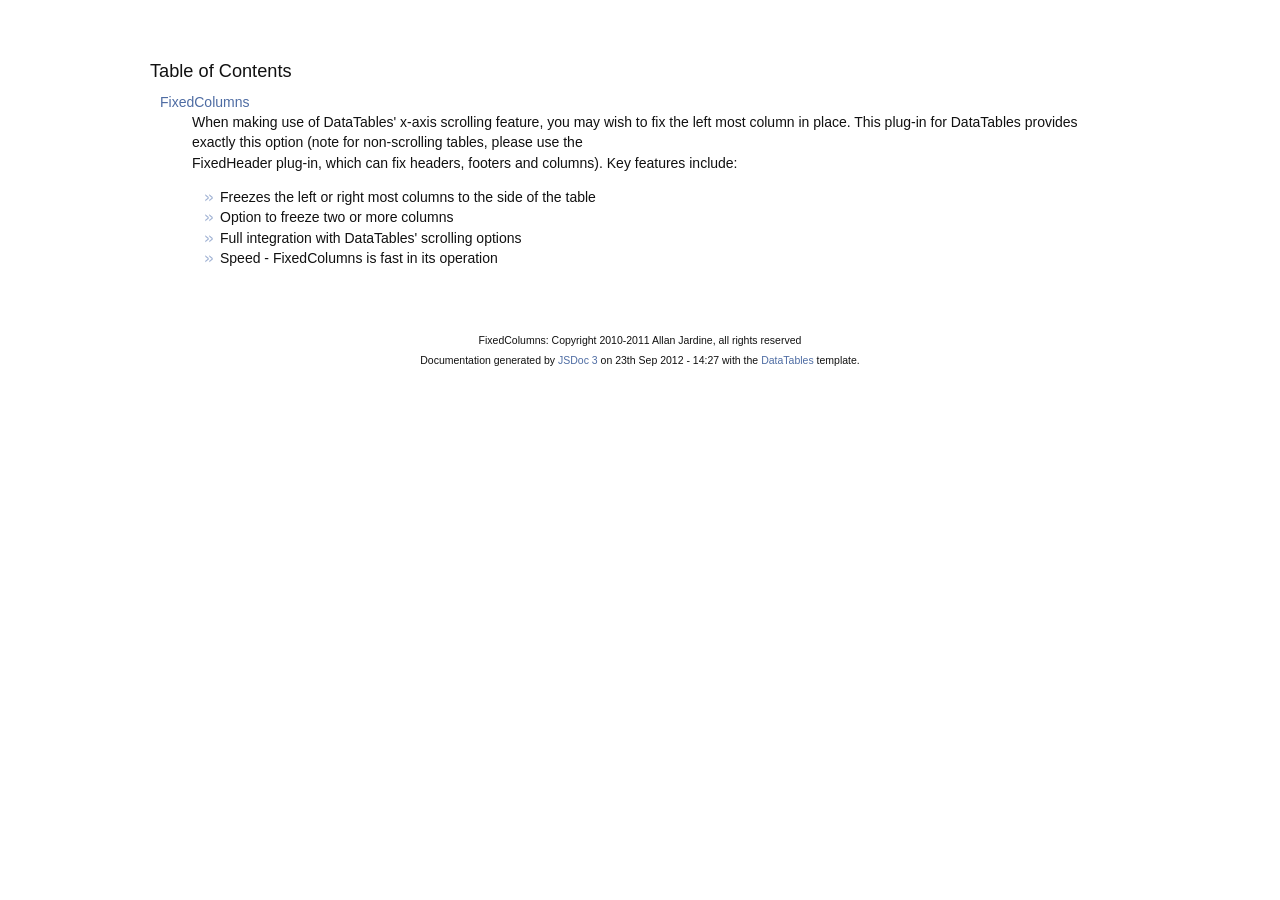
<file: datawarehouse/static/datawarehouse/DataTables/extras/FixedColumns/docs/index.html>
<!DOCTYPE HTML PUBLIC "-//W3C//DTD HTML 4.01//EN" "http://www.w3.org/TR/html4/strict.dtd">
<html>
	<head>
		<meta http-equiv="Content-type" content="text/html; charset=utf-8">
		<title>Table of Contents - documentation</title>
  
		<style type="text/css" media="screen">
			@import "media/css/doc.css";
			@import "media/css/shCore.css";
			@import "media/css/shThemeDataTables.css";
		</style>
	
		<script type="text/javascript" src="media/js/shCore.js"></script>
		<script type="text/javascript" src="media/js/shBrushJScript.js"></script>
		<script type="text/javascript" src="media/js/jquery.js"></script>
		<script type="text/javascript" src="media/js/doc.js"></script>
	</head>
	<body>
		<div class="fw_container">
			<a name="top"></a>
			<div class="fw_header">
			</div>

			<div class="fw_content">
				<h3 class="subsection-title">Table of Contents</h3>
				<dl>
					<dt><a href="FixedColumns.html">FixedColumns</a></dt><dd><p>When making use of DataTables' x-axis scrolling feature, you may wish to 
fix the left most column in place. This plug-in for DataTables provides 
exactly this option (note for non-scrolling tables, please use the <br />
FixedHeader plug-in, which can fix headers, footers and columns). Key 
features include:
  <ul class="limit_length">
    <li>Freezes the left or right most columns to the side of the table</li>
    <li>Option to freeze two or more columns</li>
    <li>Full integration with DataTables' scrolling options</li>
    <li>Speed - FixedColumns is fast in its operation</li>
  </ul></p></dd>
				</dl>
   			</div>
		</div>

		<div class="fw_footer">
			FixedColumns: Copyright 2010-2011 Allan Jardine, all rights reserved<br>

			Documentation generated by <a href="https://github.com/micmath/JSDoc">JSDoc 3</a> on
			23th Sep 2012 - 14:27
			with the <a href="http://datatables.net/">DataTables</a> template.
		</div>
	</body>
</html>
</file>
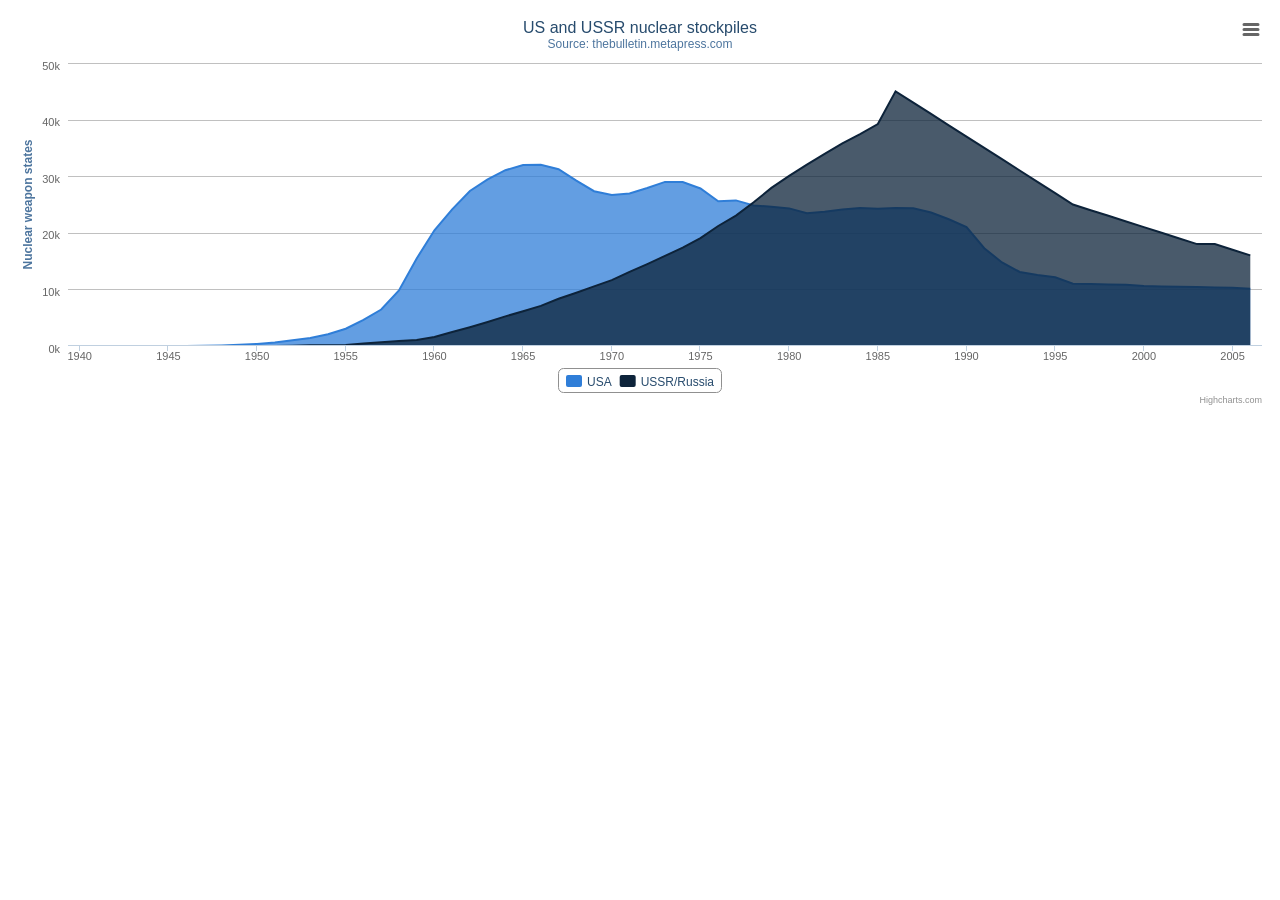
<file: lib/static/lib/js/HighCharts/examples/area-basic/index.htm>
<!DOCTYPE HTML>
<html>
	<head>
		<meta http-equiv="Content-Type" content="text/html; charset=utf-8">
		<title>Highcharts Example</title>

		<script type="text/javascript" src="http://ajax.googleapis.com/ajax/libs/jquery/1.8.2/jquery.min.js"></script>
		<script type="text/javascript">
$(function () {
        $('#container').highcharts({
            chart: {
                type: 'area'
            },
            title: {
                text: 'US and USSR nuclear stockpiles'
            },
            subtitle: {
                text: 'Source: <a href="http://thebulletin.metapress.com/content/c4120650912x74k7/fulltext.pdf">'+
                    'thebulletin.metapress.com</a>'
            },
            xAxis: {
                labels: {
                    formatter: function() {
                        return this.value; // clean, unformatted number for year
                    }
                }
            },
            yAxis: {
                title: {
                    text: 'Nuclear weapon states'
                },
                labels: {
                    formatter: function() {
                        return this.value / 1000 +'k';
                    }
                }
            },
            tooltip: {
                pointFormat: '{series.name} produced <b>{point.y:,.0f}</b><br/>warheads in {point.x}'
            },
            plotOptions: {
                area: {
                    pointStart: 1940,
                    marker: {
                        enabled: false,
                        symbol: 'circle',
                        radius: 2,
                        states: {
                            hover: {
                                enabled: true
                            }
                        }
                    }
                }
            },
            series: [{
                name: 'USA',
                data: [null, null, null, null, null, 6 , 11, 32, 110, 235, 369, 640,
                    1005, 1436, 2063, 3057, 4618, 6444, 9822, 15468, 20434, 24126,
                    27387, 29459, 31056, 31982, 32040, 31233, 29224, 27342, 26662,
                    26956, 27912, 28999, 28965, 27826, 25579, 25722, 24826, 24605,
                    24304, 23464, 23708, 24099, 24357, 24237, 24401, 24344, 23586,
                    22380, 21004, 17287, 14747, 13076, 12555, 12144, 11009, 10950,
                    10871, 10824, 10577, 10527, 10475, 10421, 10358, 10295, 10104 ]
            }, {
                name: 'USSR/Russia',
                data: [null, null, null, null, null, null, null , null , null ,null,
                5, 25, 50, 120, 150, 200, 426, 660, 869, 1060, 1605, 2471, 3322,
                4238, 5221, 6129, 7089, 8339, 9399, 10538, 11643, 13092, 14478,
                15915, 17385, 19055, 21205, 23044, 25393, 27935, 30062, 32049,
                33952, 35804, 37431, 39197, 45000, 43000, 41000, 39000, 37000,
                35000, 33000, 31000, 29000, 27000, 25000, 24000, 23000, 22000,
                21000, 20000, 19000, 18000, 18000, 17000, 16000]
            }]
        });
    });
    

		</script>
	</head>
	<body>
<script src="../../js/highcharts.js"></script>
<script src="../../js/modules/exporting.js"></script>

<div id="container" style="min-width: 400px; height: 400px; margin: 0 auto"></div>

	</body>
</html>
</file>
